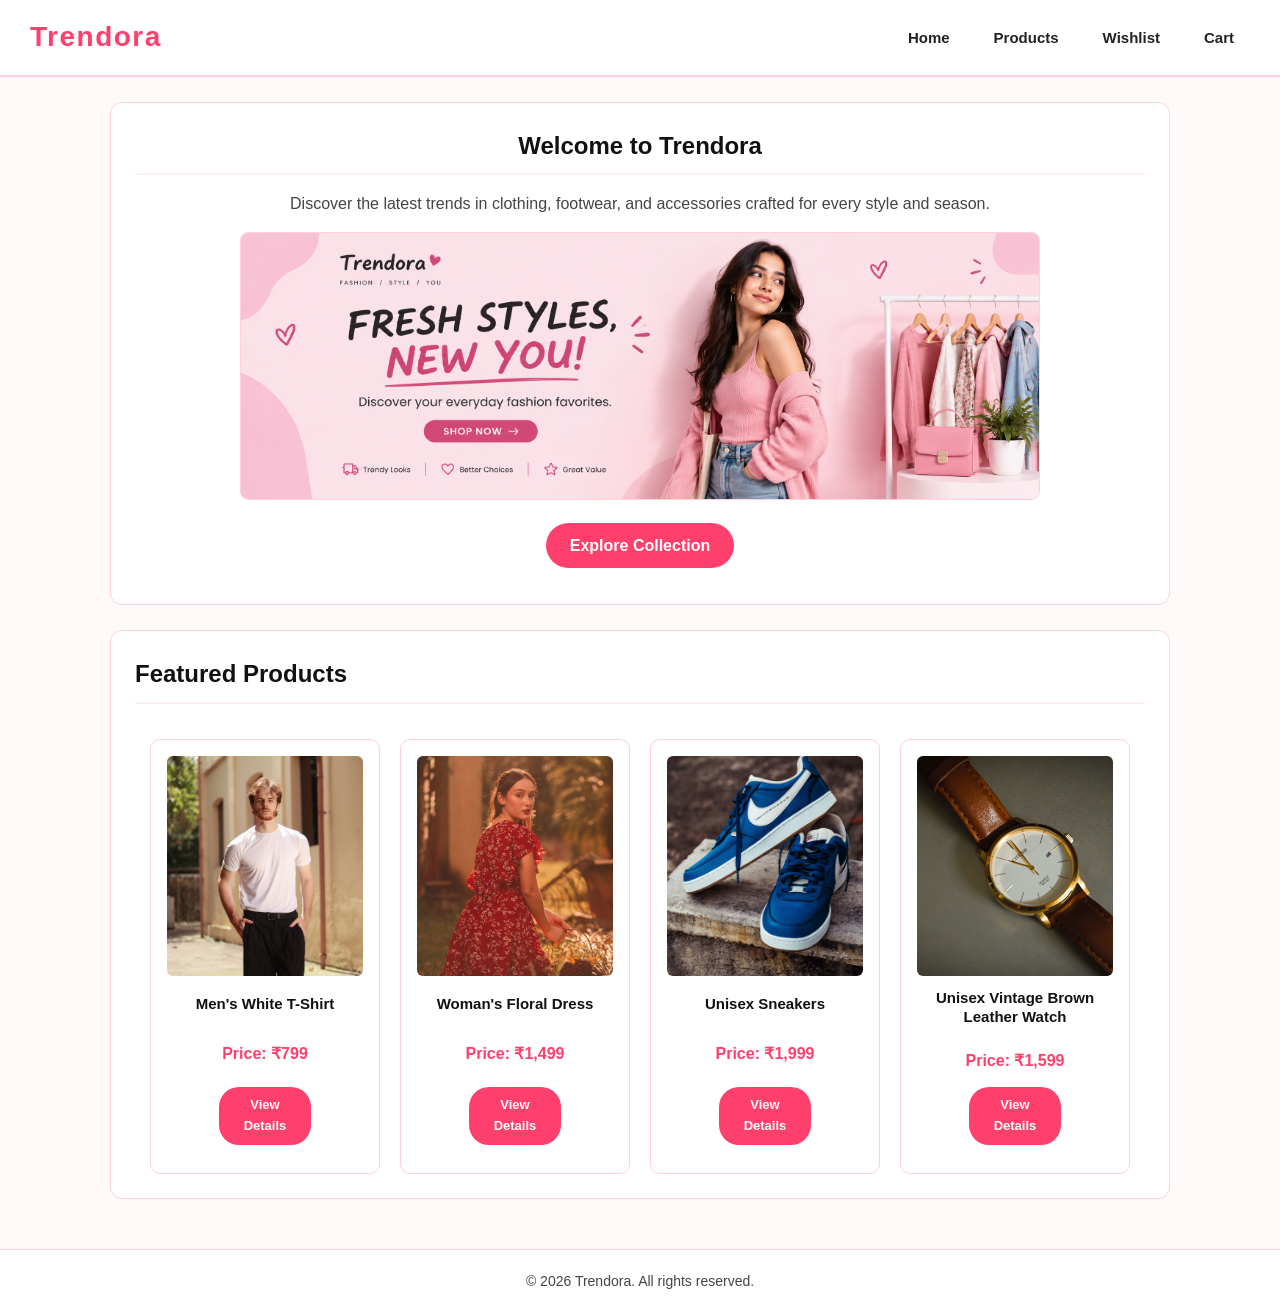
<file: index.html>
<!DOCTYPE html>
<html lang="en">

<head>
    <meta charset="UTF-8">
    <meta name="viewport" content="width=device-width, initial-scale=1.0">
    <title>Trendora - Online Fashion Shopping</title>
    <link rel="stylesheet" href="css/style.css">
</head>

<body>

    <header>
        <h1>Trendora</h1>
        <nav>
            <ul>
                <li><a href="index.html">Home</a></li>
                <li><a href="products.html">Products</a></li>
                <li><a href="wishlist.html">Wishlist</a></li>
                <li><a href="cart.html">Cart</a></li>
            </ul>
        </nav>
    </header>

    <main>

        <!-- Welcome Message & Promotional Banner Section -->
        <section>
            <h2>Welcome to Trendora</h2>
            <p>Discover the latest trends in clothing, footwear, and accessories crafted for every style and season.</p>
            <!-- Promotional fashion banner -->
            <img src="images/Trendora Fresh Styles Fashion Banner.png" alt="Trendora Fresh Styles Fashion Banner"
                width="800">
            <p><a href="products.html">Explore Collection</a></p>
        </section>

        <!-- Featured Products Section -->
        <section>
            <h2>Featured Products</h2>

            <!-- Featured Product 1 -->
            <article>
                <img src="images/Men's White T-shirt.jpg" alt="Men's White T-Shirt" width="200">
                <h3>Men's White T-Shirt</h3>
                <p>Price: ₹799</p>
                <p><a href="product-details.html?id=1">View Details</a></p>
            </article>

            <!-- Featured Product 2 -->
            <article>
                <img src="images/Woman's floral dress.jpg" alt="Woman's Floral Dress" width="200">
                <h3>Woman's Floral Dress</h3>
                <p>Price: ₹1,499</p>
                <p><a href="product-details.html?id=2">View Details</a></p>
            </article>

            <!-- Featured Product 3 -->
            <article>
                <img src="images/Unisex Sneakers.jpg" alt="Unisex Sneakers" width="200">
                <h3>Unisex Sneakers</h3>
                <p>Price: ₹1,999</p>
                <p><a href="product-details.html?id=5">View Details</a></p>
            </article>

            <!-- Featured Product 4 -->
            <article>
                <img src="images/Unisex Vintage Brown Leather Watch.jpg" alt="Unisex Vintage Brown Leather Watch"
                    width="200">
                <h3>Unisex Vintage Brown Leather Watch</h3>
                <p>Price: ₹1,599</p>
                <p><a href="product-details.html?id=6">View Details</a></p>
            </article>

        </section>

    </main>

    <footer>
        <p>&copy; 2026 Trendora. All rights reserved.</p>
    </footer>

    <!-- JavaScript -->
    <script src="js/script.js"></script>

</body>

</html>
</file>
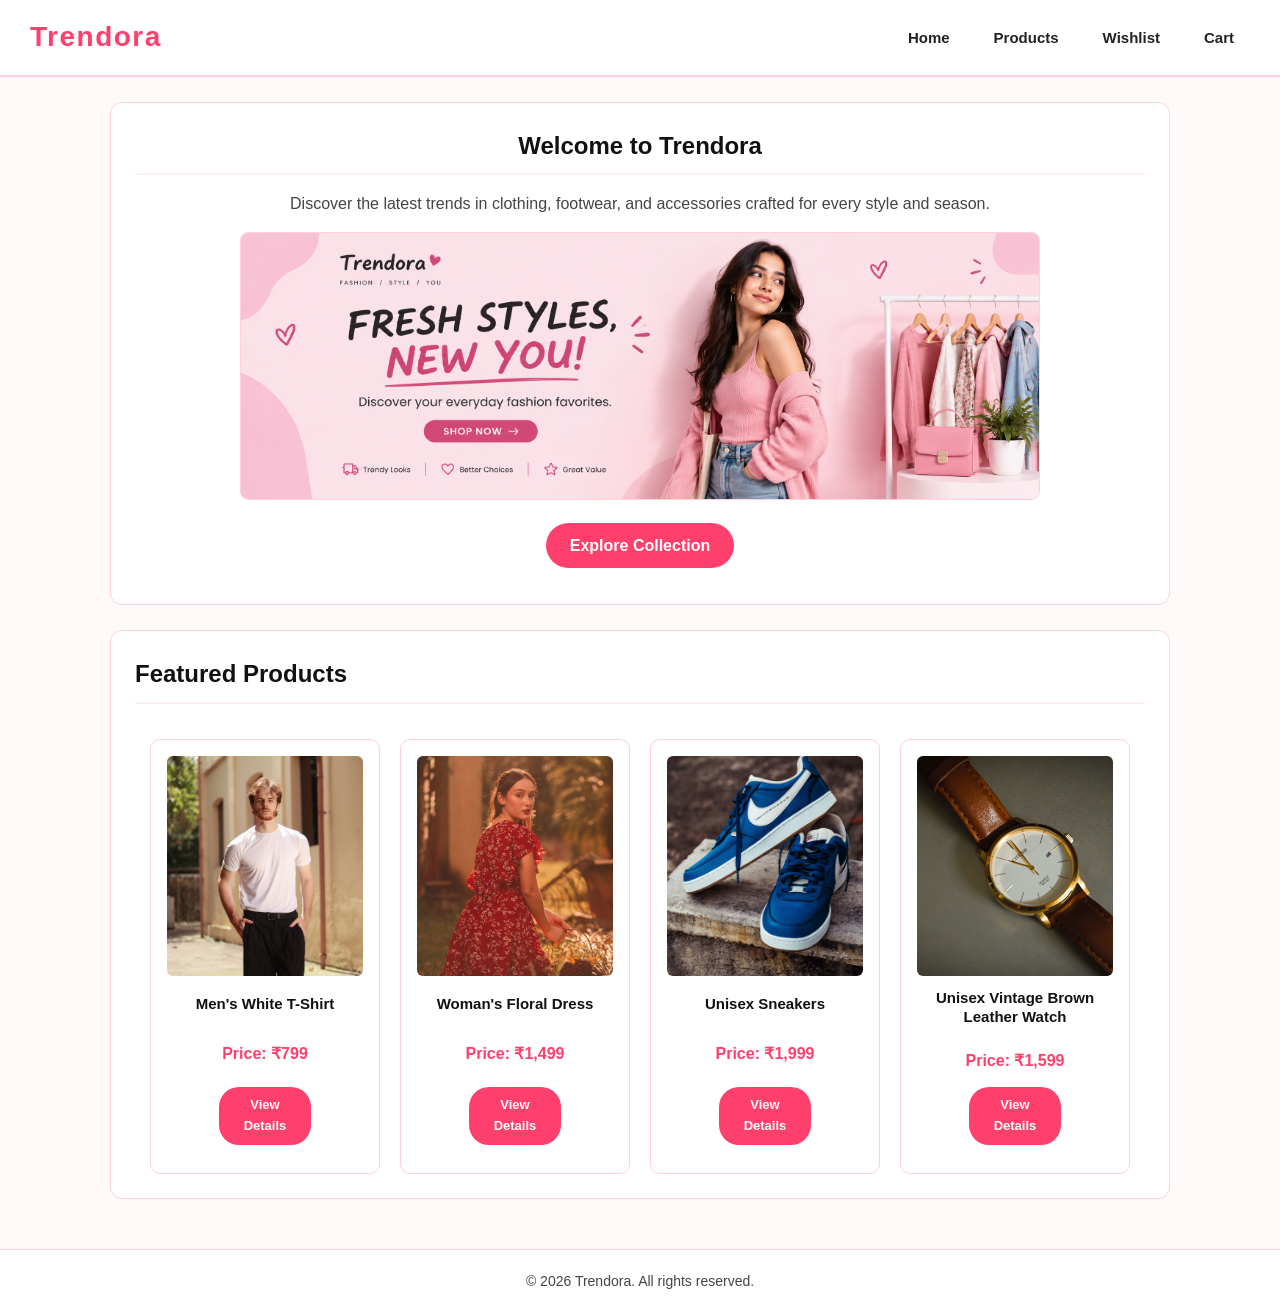
<file: Trendora/index.html>
<!DOCTYPE html>
<html lang="en">

<head>
    <meta charset="UTF-8">
    <meta name="viewport" content="width=device-width, initial-scale=1.0">
    <title>Trendora - Online Fashion Shopping</title>
    <link rel="stylesheet" href="css/style.css">
</head>

<body>

    <header>
        <h1>Trendora</h1>
        <nav>
            <ul>
                <li><a href="index.html">Home</a></li>
                <li><a href="products.html">Products</a></li>
                <li><a href="wishlist.html">Wishlist</a></li>
                <li><a href="cart.html">Cart</a></li>
            </ul>
        </nav>
    </header>

    <main>

        <!-- Welcome Message & Promotional Banner Section -->
        <section>
            <h2>Welcome to Trendora</h2>
            <p>Discover the latest trends in clothing, footwear, and accessories crafted for every style and season.</p>
            <!-- Promotional fashion banner -->
            <img src="images/Trendora Fresh Styles Fashion Banner.png" alt="Trendora Fresh Styles Fashion Banner"
                width="800">
            <p><a href="products.html">Explore Collection</a></p>
        </section>

        <!-- Featured Products Section -->
        <section>
            <h2>Featured Products</h2>

            <!-- Featured Product 1 -->
            <article>
                <img src="images/Men's White T-shirt.jpg" alt="Men's White T-Shirt" width="200">
                <h3>Men's White T-Shirt</h3>
                <p>Price: ₹799</p>
                <p><a href="product-details.html?id=1">View Details</a></p>
            </article>

            <!-- Featured Product 2 -->
            <article>
                <img src="images/Woman's floral dress.jpg" alt="Woman's Floral Dress" width="200">
                <h3>Woman's Floral Dress</h3>
                <p>Price: ₹1,499</p>
                <p><a href="product-details.html?id=2">View Details</a></p>
            </article>

            <!-- Featured Product 3 -->
            <article>
                <img src="images/Unisex Sneakers.jpg" alt="Unisex Sneakers" width="200">
                <h3>Unisex Sneakers</h3>
                <p>Price: ₹1,999</p>
                <p><a href="product-details.html?id=5">View Details</a></p>
            </article>

            <!-- Featured Product 4 -->
            <article>
                <img src="images/Unisex Vintage Brown Leather Watch.jpg" alt="Unisex Vintage Brown Leather Watch"
                    width="200">
                <h3>Unisex Vintage Brown Leather Watch</h3>
                <p>Price: ₹1,599</p>
                <p><a href="product-details.html?id=6">View Details</a></p>
            </article>

        </section>

    </main>

    <footer>
        <p>&copy; 2026 Trendora. All rights reserved.</p>
    </footer>

</body>

</html>
</file>
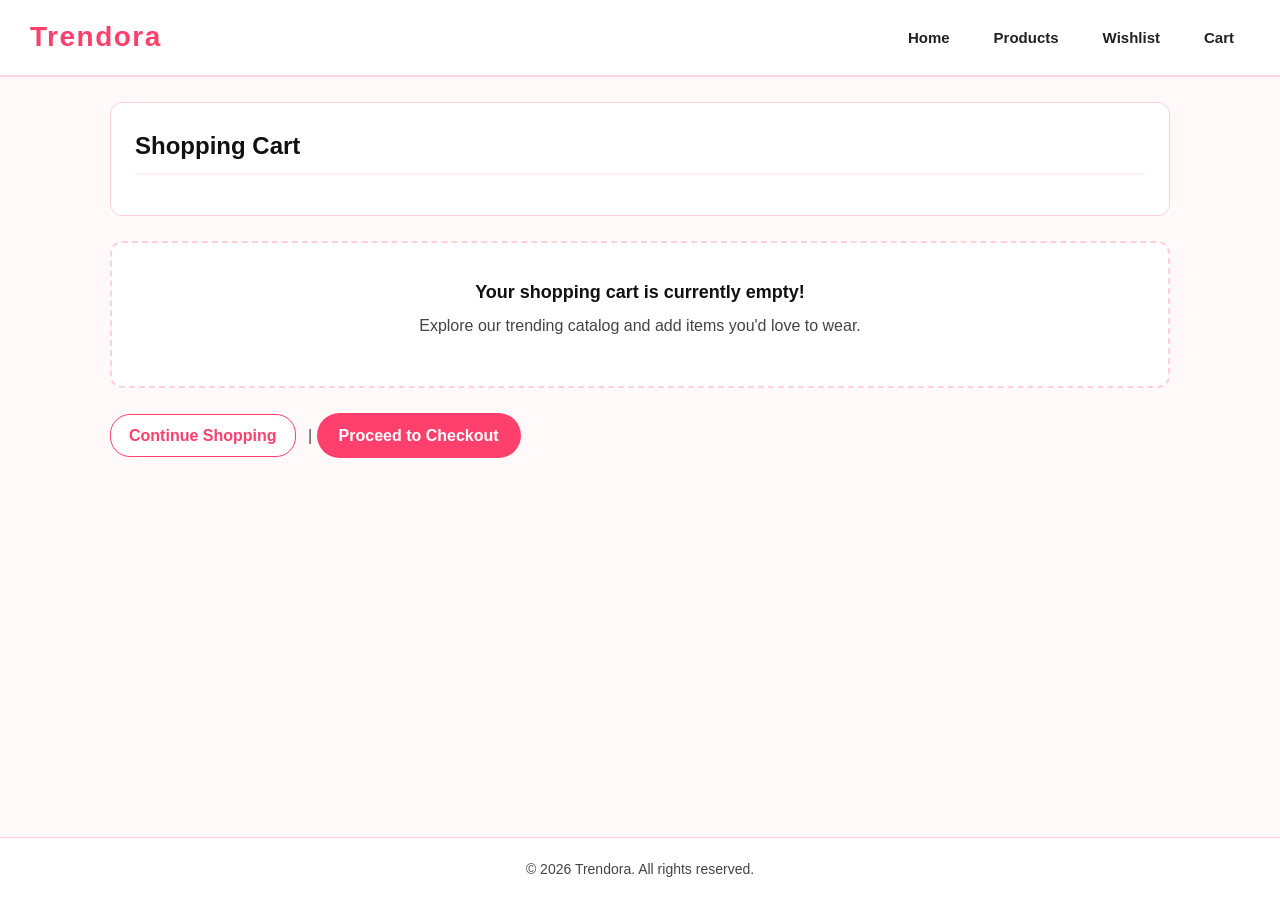
<file: cart.html>
<!DOCTYPE html>
<html lang="en">

<head>
    <meta charset="UTF-8">
    <meta name="viewport" content="width=device-width, initial-scale=1.0">
    <title>Trendora - Shopping Cart</title>
    <link rel="stylesheet" href="css/style.css">
</head>

<body>

    <header>
        <h1>Trendora</h1>
        <nav>
            <ul>
                <li><a href="index.html">Home</a></li>
                <li><a href="products.html">Products</a></li>
                <li><a href="wishlist.html">Wishlist</a></li>
                <li><a href="cart.html">Cart</a></li>
            </ul>
        </nav>
    </header>

    <main>

        <!-- Page Heading -->
        <section>
            <h2>Shopping Cart</h2>
        </section>

        <!-- Empty Cart Message Placeholder -->
        <section id="empty-cart-message">
            <p>Your shopping cart is currently empty!</p>
            <p>Explore our trending catalog and add items you'd love to wear.</p>
        </section>

        <!-- Cart Items Section -->
        <section id="cart-items-container">
            <h3>Cart Items</h3>
            <p><em>No items in your cart right now.</em></p>
        </section>

        <!-- Cart Subtotal Area -->
        <section id="cart-summary">
            <h3>Order Summary</h3>
            <p>Subtotal: <strong id="cart-subtotal-price">₹0</strong></p>
            <p>Estimated Delivery: <strong>Free</strong></p>
        </section>

        <!-- Navigation Action Links -->
        <p>
            <a href="products.html">Continue Shopping</a> |
            <a href="checkout.html">Proceed to Checkout</a>
        </p>

    </main>

    <footer>
        <p>&copy; 2026 Trendora. All rights reserved.</p>
    </footer>

    <!-- JavaScript -->
    <script src="js/script.js"></script>

</body>

</html>
</file>
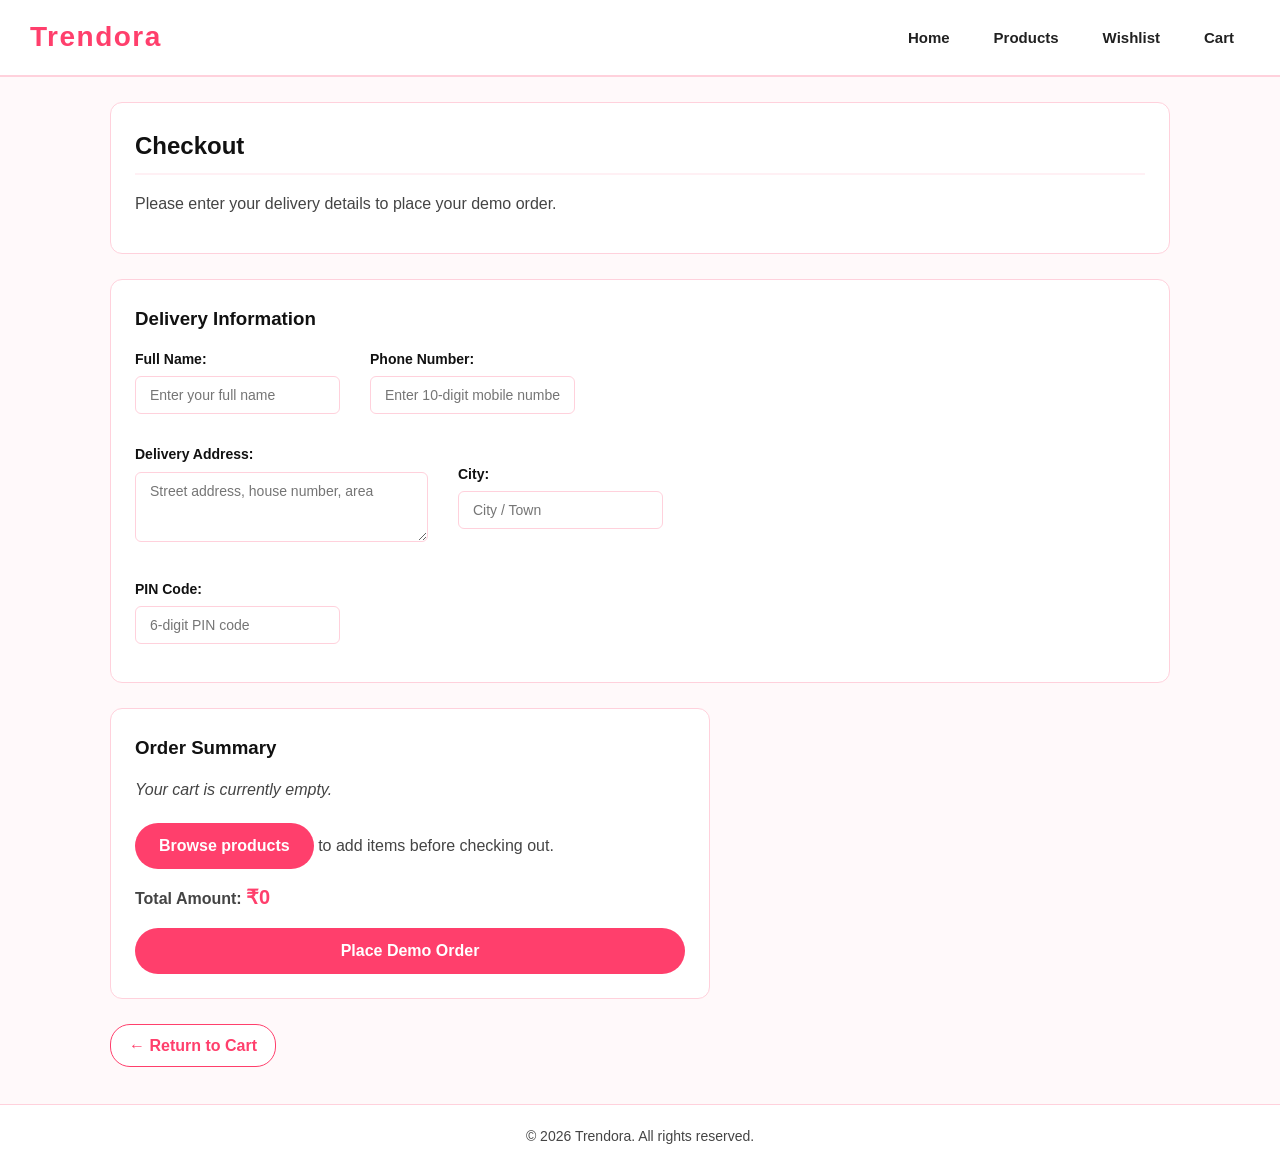
<file: checkout.html>
<!DOCTYPE html>
<html lang="en">

<head>
    <meta charset="UTF-8">
    <meta name="viewport" content="width=device-width, initial-scale=1.0">
    <title>Trendora - Checkout</title>
    <link rel="stylesheet" href="css/style.css">
</head>

<body>

    <header>
        <h1>Trendora</h1>
        <nav>
            <ul>
                <li><a href="index.html">Home</a></li>
                <li><a href="products.html">Products</a></li>
                <li><a href="wishlist.html">Wishlist</a></li>
                <li><a href="cart.html">Cart</a></li>
            </ul>
        </nav>
    </header>

    <main>

        <!-- Page Heading -->
        <section>
            <h2>Checkout</h2>
            <p>Please enter your delivery details to place your demo order.</p>
        </section>

        <!-- Delivery Information Form -->
        <section>
            <h3>Delivery Information</h3>
            <form id="checkout-form" action="#" method="post">
                <div>
                    <label for="customer-name">Full Name:</label>
                    <input type="text" id="customer-name" name="name" placeholder="Enter your full name" required>
                </div>

                <br>

                <div>
                    <label for="customer-phone">Phone Number:</label>
                    <input type="tel" id="customer-phone" name="phone" placeholder="Enter 10-digit mobile number"
                        required>
                </div>

                <br>

                <div>
                    <label for="customer-address">Delivery Address:</label>
                    <textarea id="customer-address" name="address" rows="3" cols="30"
                        placeholder="Street address, house number, area" required></textarea>
                </div>

                <br>

                <div>
                    <label for="customer-city">City:</label>
                    <input type="text" id="customer-city" name="city" placeholder="City / Town" required>
                </div>

                <br>

                <div>
                    <label for="customer-pincode">PIN Code:</label>
                    <input type="text" id="customer-pincode" name="pincode" placeholder="6-digit PIN code" required>
                </div>
            </form>
        </section>

        <!-- Order Summary Section -->
        <section id="order-summary-section">
            <h3>Order Summary</h3>
            <div id="checkout-items-preview">
                <p><em>Your selected cart items will be reviewed here.</em></p>
            </div>

            <!-- Total Amount Placeholder -->
            <p><strong>Total Amount:</strong> <span id="checkout-total-amount">₹0</span></p>

            <!-- Place Demo Order Button Placeholder -->
            <button type="button" id="place-demo-order-btn">Place Demo Order</button>
        </section>

        <!-- Demo Order Confirmation Placeholder -->
        <section id="demo-confirmation-container" hidden>
            <h3>Demo Order Confirmed!</h3>
            <p>Thank you for shopping with Trendora. Your demo order has been placed successfully.</p>
            <p><a href="products.html">Continue Shopping</a></p>
        </section>

        <!-- Navigation Action -->
        <p><a href="cart.html">&larr; Return to Cart</a></p>

    </main>

    <footer>
        <p>&copy; 2026 Trendora. All rights reserved.</p>
    </footer>

    <!-- JavaScript -->
    <script src="js/script.js"></script>

</body>

</html>
</file>
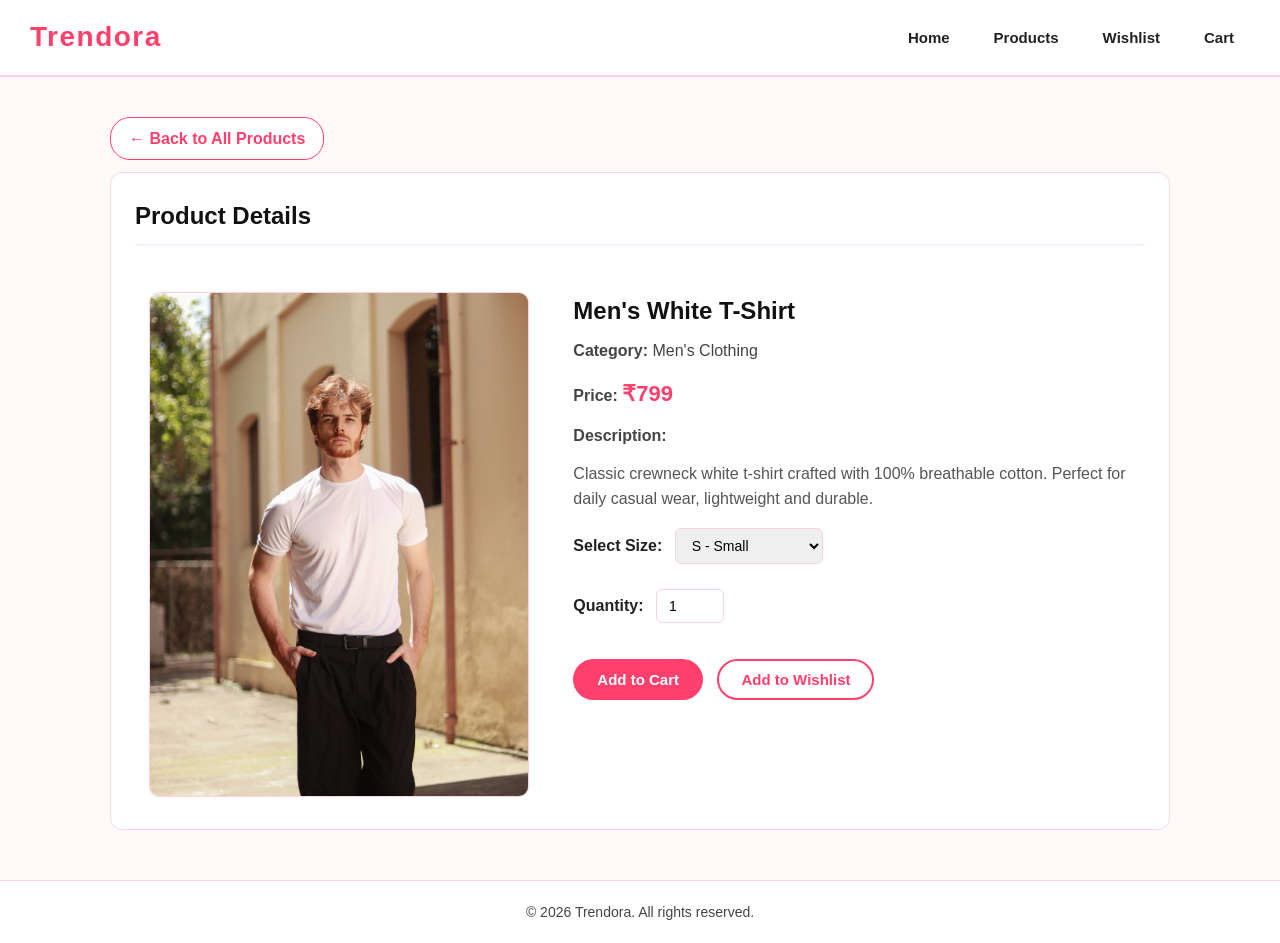
<file: product-details.html>
<!DOCTYPE html>
<html lang="en">

<head>
    <meta charset="UTF-8">
    <meta name="viewport" content="width=device-width, initial-scale=1.0">
    <title>Trendora - Product Details</title>
    <link rel="stylesheet" href="css/style.css">
</head>

<body>

    <header>
        <h1>Trendora</h1>
        <nav>
            <ul>
                <li><a href="index.html">Home</a></li>
                <li><a href="products.html">Products</a></li>
                <li><a href="wishlist.html">Wishlist</a></li>
                <li><a href="cart.html">Cart</a></li>
            </ul>
        </nav>
    </header>

    <main>

        <!-- Navigation back to catalog -->
        <p><a href="products.html">&larr; Back to All Products</a></p>

        <!-- PRODUCT DETAILS CONTAINER -->
        <section id="product-details-container">
            <h2>Product Details</h2>

            <!-- Product Image Placeholder -->
            <div>
                <!-- Dynamic product image placeholder (defaults to Product 1) -->
                <img id="detail-product-image" src="images/Men's White T-shirt.jpg" alt="Selected Product Image"
                    width="300">
            </div>

            <!-- Product Information -->
            <div>
                <!-- Product Name -->
                <h3 id="detail-product-name">Product Name Placeholder</h3>

                <!-- Product Category -->
                <p><strong>Category:</strong> <span id="detail-product-category">Clothing / Footwear /
                        Accessories</span></p>

                <!-- Product Price -->
                <p><strong>Price:</strong> <span id="detail-product-price">₹0</span></p>

                <!-- Product Description -->
                <p><strong>Description:</strong></p>
                <p id="detail-product-description">A comfortable and stylish fashion product made with premium
                    materials, designed for everyday wear and long-lasting durability.</p>

                <!-- Size Options Placeholder -->
                <div>
                    <label for="detail-product-size"><strong>Select Size:</strong></label>
                    <select id="detail-product-size" name="size">
                        <option value="S">S - Small</option>
                        <option value="M">M - Medium</option>
                        <option value="L">L - Large</option>
                        <option value="XL">XL - Extra Large</option>
                    </select>
                </div>

                <br>

                <!-- Quantity Placeholder -->
                <div>
                    <label for="detail-product-quantity"><strong>Quantity:</strong></label>
                    <input type="number" id="detail-product-quantity" name="quantity" min="1" max="10" value="1">
                </div>

                <br>

                <!-- Action Button Placeholders -->
                <div>
                    <button type="button" id="add-to-cart-btn">Add to Cart</button>
                    <button type="button" id="add-to-wishlist-btn">Add to Wishlist</button>
                </div>
            </div>

        </section>

    </main>

    <footer>
        <p>&copy; 2026 Trendora. All rights reserved.</p>
    </footer>

    <!-- JavaScript -->
    <script src="js/script.js"></script>

</body>

</html>
</file>
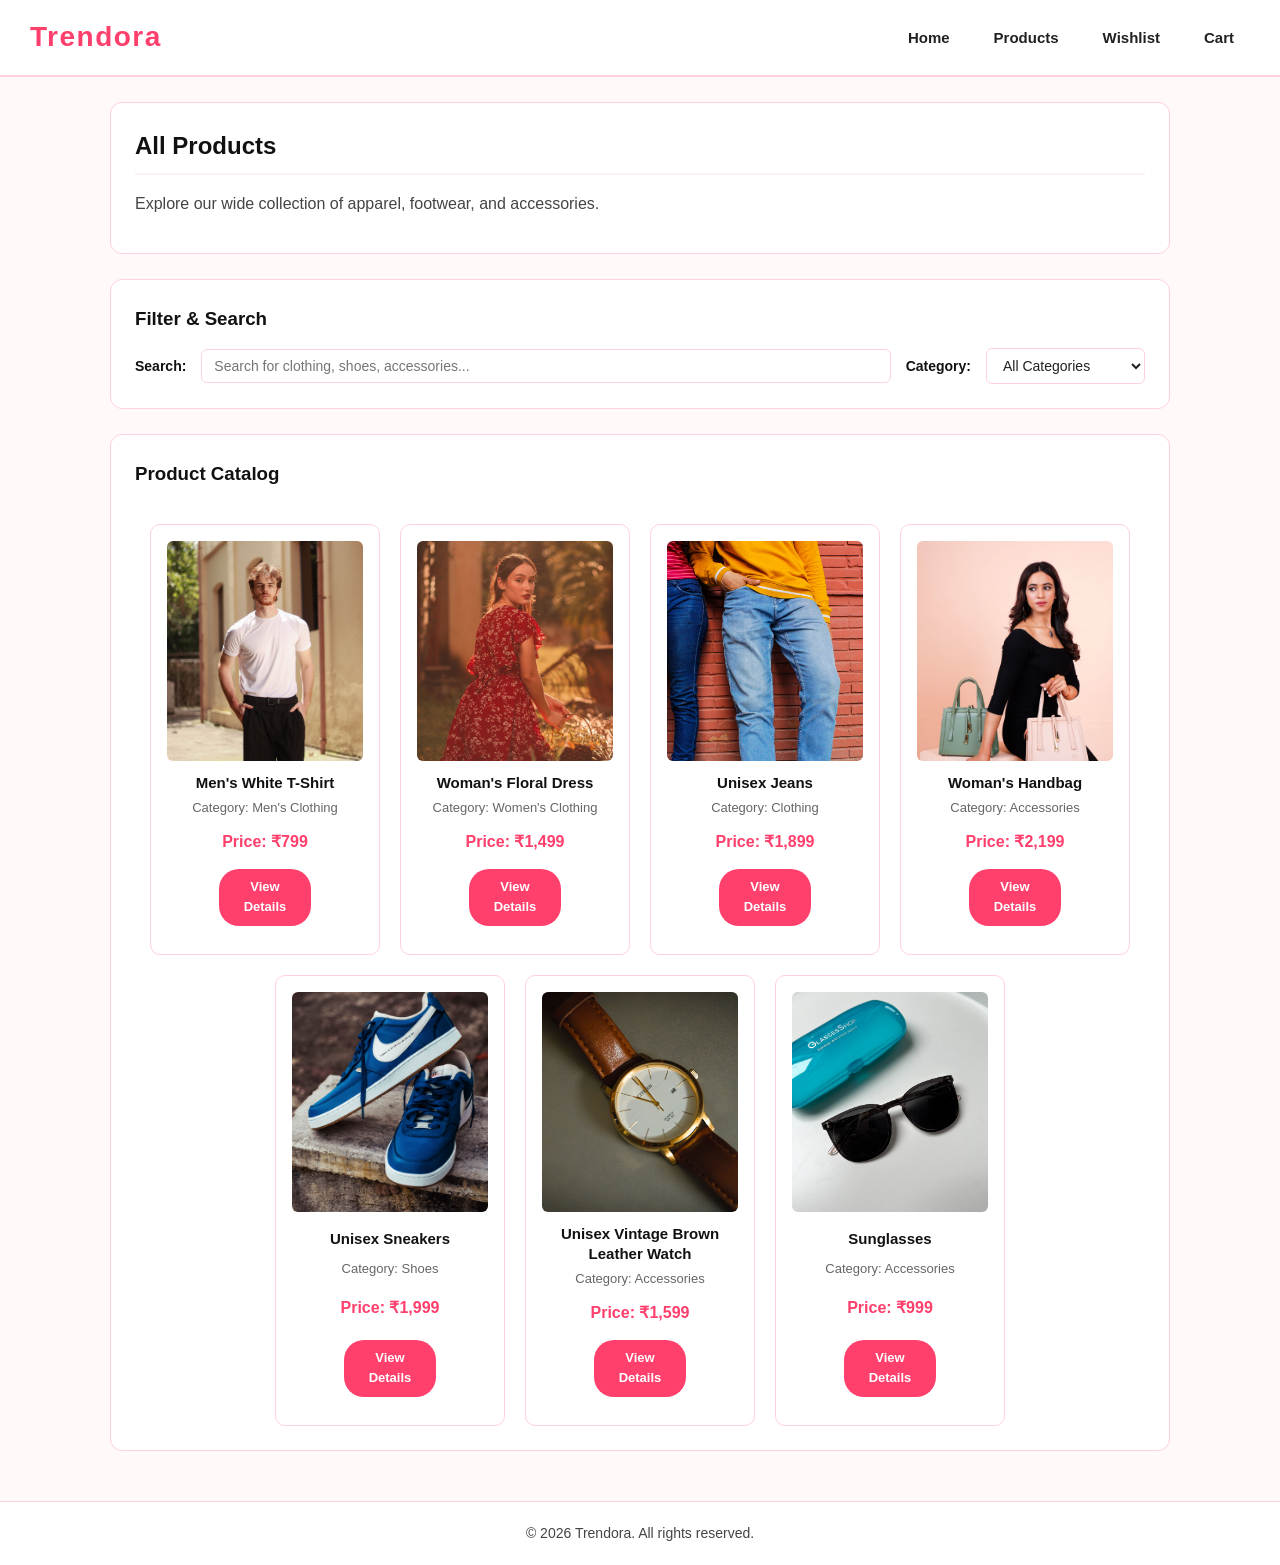
<file: products.html>
<!DOCTYPE html>
<html lang="en">

<head>
    <meta charset="UTF-8">
    <meta name="viewport" content="width=device-width, initial-scale=1.0">
    <title>Trendora - Products</title>
    <link rel="stylesheet" href="css/style.css">
</head>

<body>

    <header>
        <h1>Trendora</h1>
        <nav>
            <ul>
                <li><a href="index.html">Home</a></li>
                <li><a href="products.html">Products</a></li>
                <li><a href="wishlist.html">Wishlist</a></li>
                <li><a href="cart.html">Cart</a></li>
            </ul>
        </nav>
    </header>

    <main>

        <!-- Page Heading -->
        <section>
            <h2>All Products</h2>
            <p>Explore our wide collection of apparel, footwear, and accessories.</p>
        </section>

        <!-- Filter & Search Section Placeholder -->
        <section>
            <h3>Filter & Search</h3>
            <form action="#" method="get">
                <!-- Search Input Placeholder -->
                <label for="product-search">Search:</label>
                <input type="search" id="product-search" name="search"
                    placeholder="Search for clothing, shoes, accessories...">

                <!-- Category Selection Placeholder -->
                <label for="category-select">Category:</label>
                <select id="category-select" name="category">
                    <option value="all">All Categories</option>
                    <option value="men">Men's Clothing</option>
                    <option value="women">Women's Clothing</option>
                    <option value="shoes">Shoes</option>
                    <option value="accessories">Accessories</option>
                </select>
            </form>
        </section>

        <!-- Product Listing Section -->
        <section>
            <h3>Product Catalog</h3>

            <!-- Product 1 -->
            <article id="product-1" data-category="men">
                <img src="images/Men's White T-shirt.jpg" alt="Men's White T-Shirt" width="200">
                <h4>Men's White T-Shirt</h4>
                <p>Category: Men's Clothing</p>
                <p>Price: ₹799</p>
                <p><a href="product-details.html?id=1">View Details</a></p>
            </article>

            <!-- Product 2 -->
            <article id="product-2" data-category="women">
                <img src="images/Woman's floral dress.jpg" alt="Woman's Floral Dress" width="200">
                <h4>Woman's Floral Dress</h4>
                <p>Category: Women's Clothing</p>
                <p>Price: ₹1,499</p>
                <p><a href="product-details.html?id=2">View Details</a></p>
            </article>

            <!-- Product 3 -->
            <article id="product-3" data-category="men">
                <img src="images/Unisex jeans.jpg" alt="Unisex Jeans" width="200">
                <h4>Unisex Jeans</h4>
                <p>Category: Clothing</p>
                <p>Price: ₹1,899</p>
                <p><a href="product-details.html?id=3">View Details</a></p>
            </article>

            <!-- Product 4 -->
            <article id="product-4" data-category="accessories">
                <img src="images/Woman's handbag.jpg" alt="Woman's Handbag" width="200">
                <h4>Woman's Handbag</h4>
                <p>Category: Accessories</p>
                <p>Price: ₹2,199</p>
                <p><a href="product-details.html?id=4">View Details</a></p>
            </article>

            <!-- Product 5 -->
            <article id="product-5" data-category="shoes">
                <img src="images/Unisex Sneakers.jpg" alt="Unisex Sneakers" width="200">
                <h4>Unisex Sneakers</h4>
                <p>Category: Shoes</p>
                <p>Price: ₹1,999</p>
                <p><a href="product-details.html?id=5">View Details</a></p>
            </article>

            <!-- Product 6 -->
            <article id="product-6" data-category="accessories">
                <img src="images/Unisex Vintage Brown Leather Watch.jpg" alt="Unisex Vintage Brown Leather Watch"
                    width="200">
                <h4>Unisex Vintage Brown Leather Watch</h4>
                <p>Category: Accessories</p>
                <p>Price: ₹1,599</p>
                <p><a href="product-details.html?id=6">View Details</a></p>
            </article>

            <!-- Product 7 -->
            <article id="product-7" data-category="accessories">
                <img src="images/Sunglasses.jpg" alt="Sunglasses" width="200">
                <h4>Sunglasses</h4>
                <p>Category: Accessories</p>
                <p>Price: ₹999</p>
                <p><a href="product-details.html?id=7">View Details</a></p>
            </article>

        </section>

    </main>

    <footer>
        <p>&copy; 2026 Trendora. All rights reserved.</p>
    </footer>

    <!-- JavaScript -->
    <script src="js/script.js"></script>

</body>

</html>
</file>
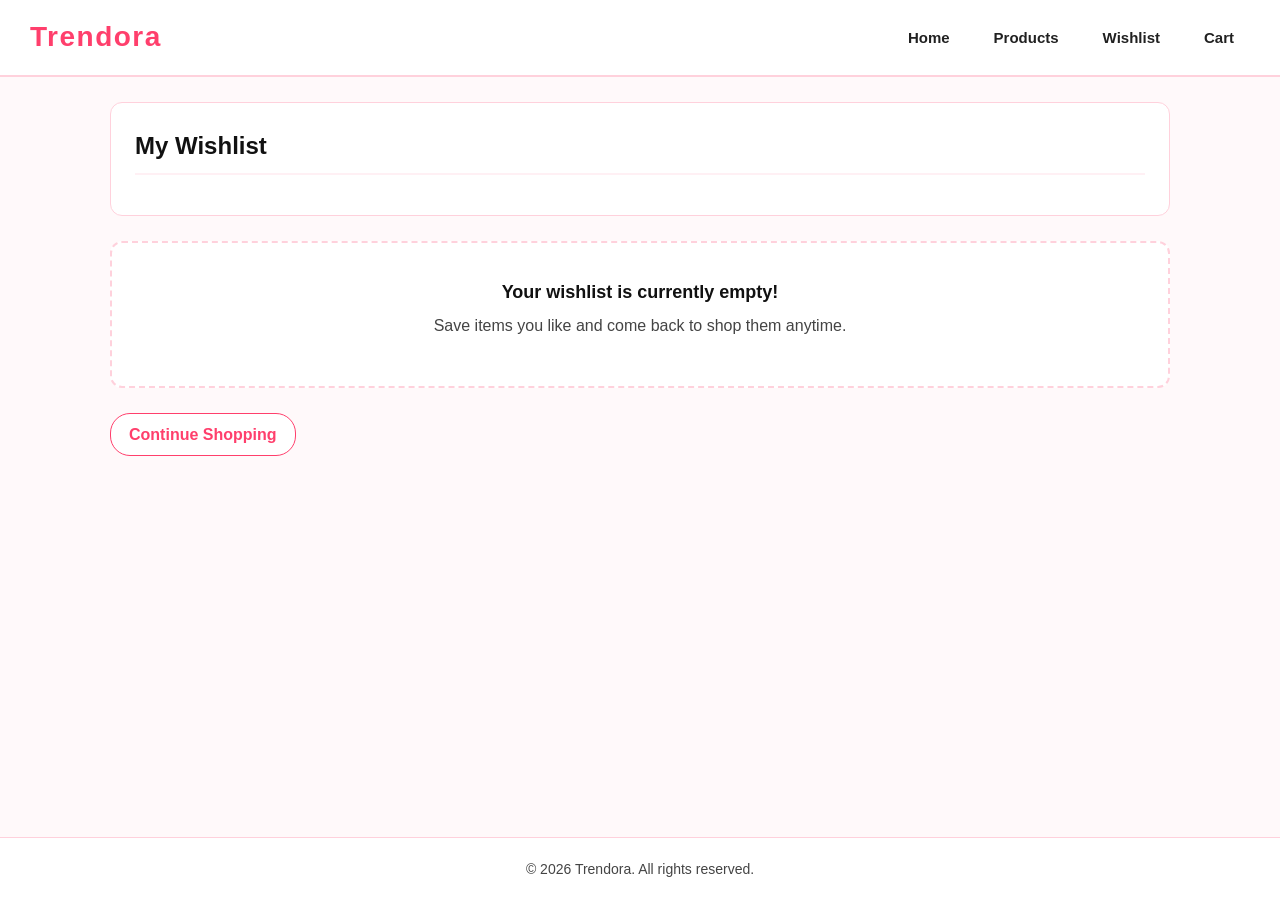
<file: wishlist.html>
<!DOCTYPE html>
<html lang="en">

<head>
    <meta charset="UTF-8">
    <meta name="viewport" content="width=device-width, initial-scale=1.0">
    <title>Trendora - Wishlist</title>
    <link rel="stylesheet" href="css/style.css">
</head>

<body>

    <header>
        <h1>Trendora</h1>
        <nav>
            <ul>
                <li><a href="index.html">Home</a></li>
                <li><a href="products.html">Products</a></li>
                <li><a href="wishlist.html">Wishlist</a></li>
                <li><a href="cart.html">Cart</a></li>
            </ul>
        </nav>
    </header>

    <main>

        <!-- Page Heading -->
        <section>
            <h2>My Wishlist</h2>
        </section>

        <!-- Empty Wishlist Message Placeholder -->
        <section id="empty-wishlist-message">
            <p>Your wishlist is currently empty!</p>
            <p>Save items you like and come back to shop them anytime.</p>
        </section>

        <!-- Saved Products Section -->
        <section id="wishlist-items-container">
            <h3>Saved Items</h3>
            <p><em>No items saved yet. Browse our collection to add your favorite products!</em></p>
        </section>

        <!-- Continue Shopping Link -->
        <p><a href="products.html">Continue Shopping</a></p>

    </main>

    <footer>
        <p>&copy; 2026 Trendora. All rights reserved.</p>
    </footer>

    <!-- JavaScript -->
    <script src="js/script.js"></script>

</body>

</html>
</file>
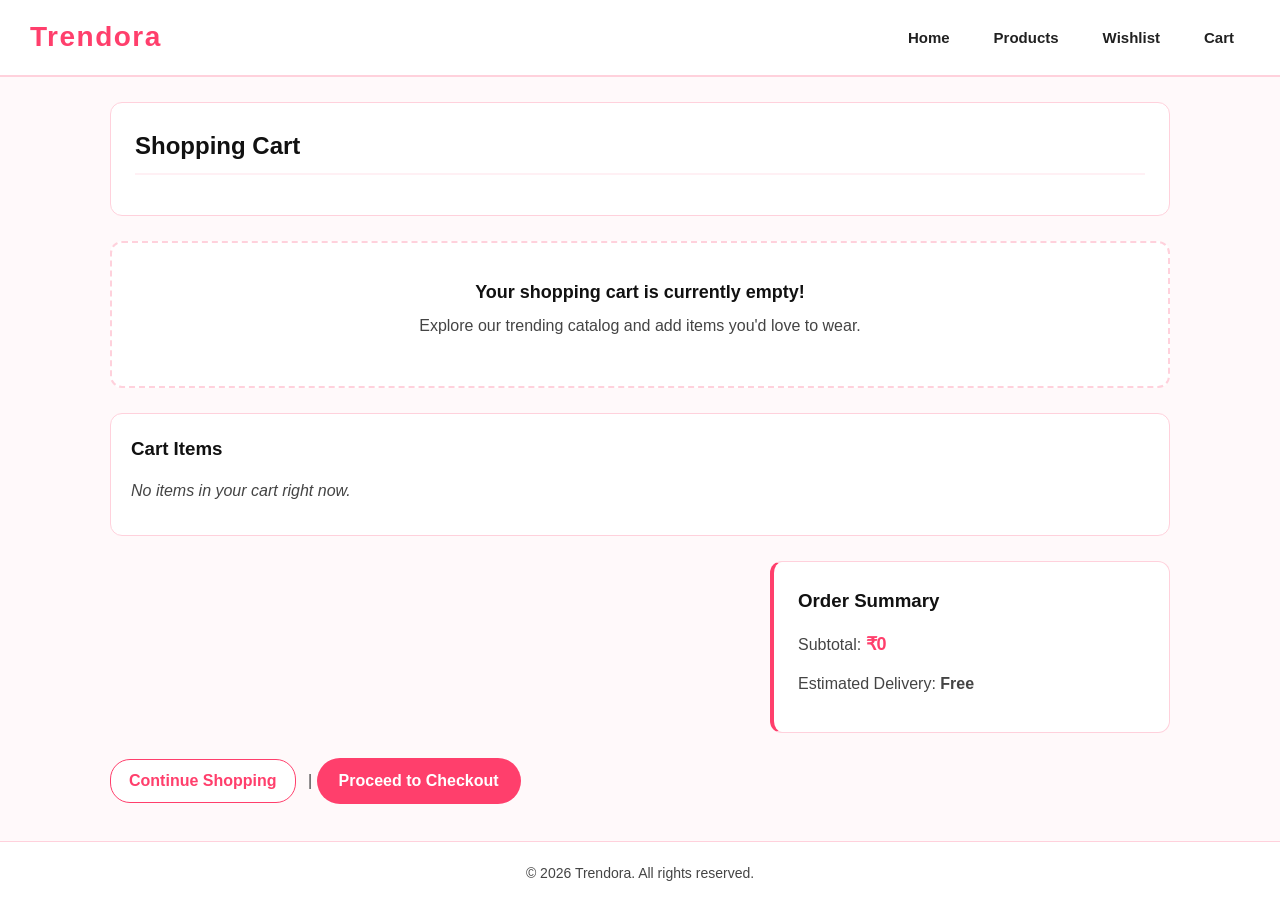
<file: Trendora/cart.html>
<!DOCTYPE html>
<html lang="en">

<head>
    <meta charset="UTF-8">
    <meta name="viewport" content="width=device-width, initial-scale=1.0">
    <title>Trendora - Shopping Cart</title>
    <link rel="stylesheet" href="css/style.css">
</head>

<body>

    <header>
        <h1>Trendora</h1>
        <nav>
            <ul>
                <li><a href="index.html">Home</a></li>
                <li><a href="products.html">Products</a></li>
                <li><a href="wishlist.html">Wishlist</a></li>
                <li><a href="cart.html">Cart</a></li>
            </ul>
        </nav>
    </header>

    <main>

        <!-- Page Heading -->
        <section>
            <h2>Shopping Cart</h2>
        </section>

        <!-- Empty Cart Message Placeholder -->
        <section id="empty-cart-message">
            <p>Your shopping cart is currently empty!</p>
            <p>Explore our trending catalog and add items you'd love to wear.</p>
        </section>

        <!-- Cart Items Section -->
        <section id="cart-items-container">
            <h3>Cart Items</h3>
            <p><em>No items in your cart right now.</em></p>
        </section>

        <!-- Cart Subtotal Area -->
        <section id="cart-summary">
            <h3>Order Summary</h3>
            <p>Subtotal: <strong id="cart-subtotal-price">₹0</strong></p>
            <p>Estimated Delivery: <strong>Free</strong></p>
        </section>

        <!-- Navigation Action Links -->
        <p>
            <a href="products.html">Continue Shopping</a> |
            <a href="checkout.html">Proceed to Checkout</a>
        </p>

    </main>

    <footer>
        <p>&copy; 2026 Trendora. All rights reserved.</p>
    </footer>

</body>

</html>
</file>
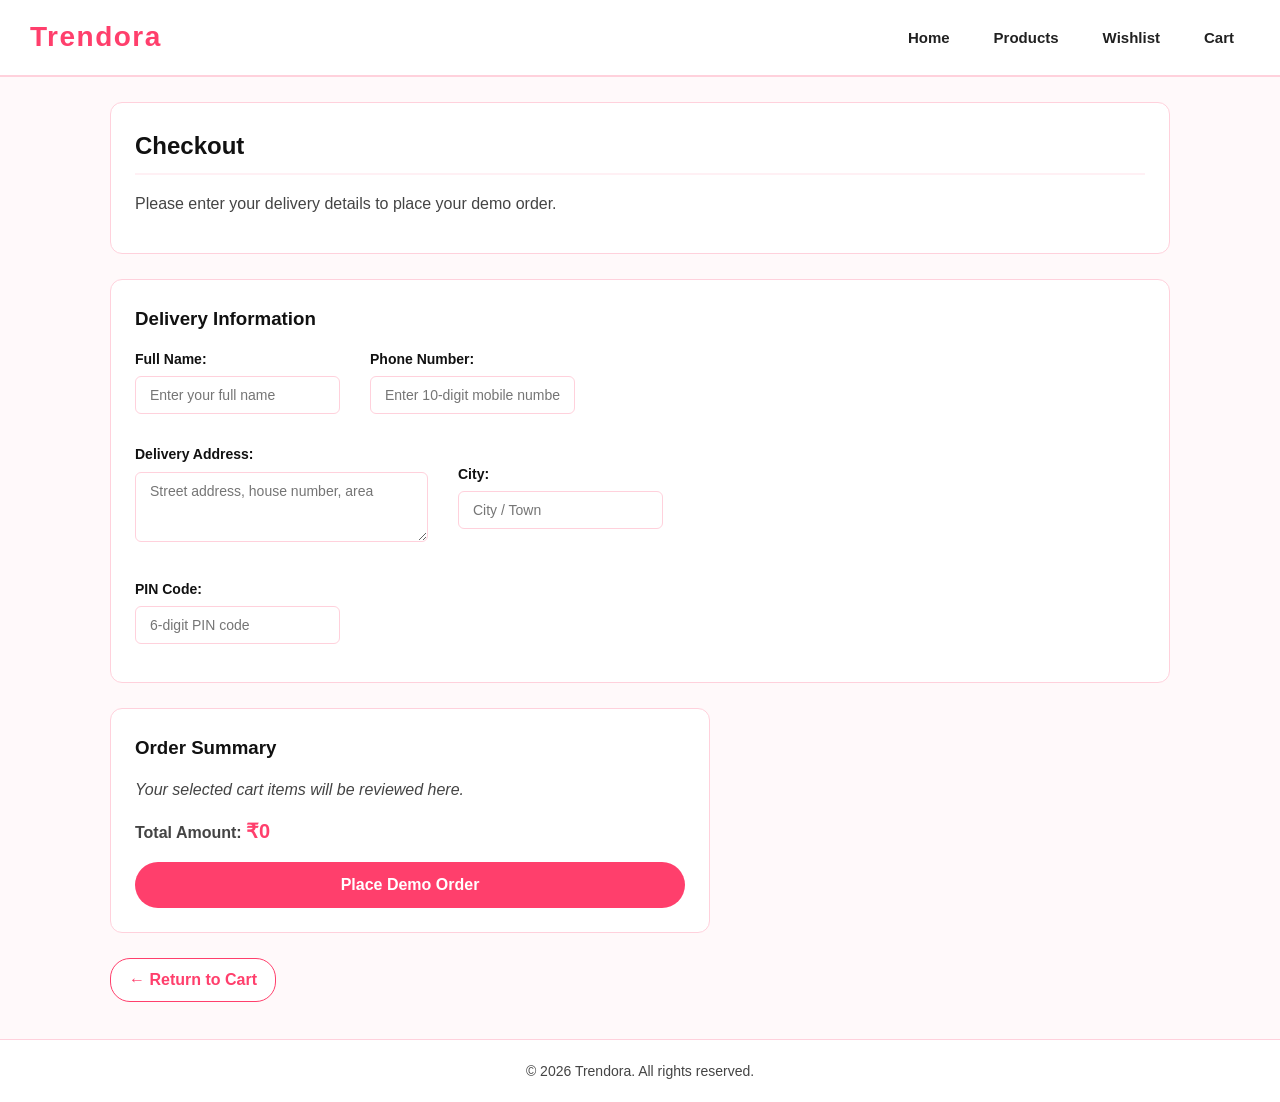
<file: Trendora/checkout.html>
<!DOCTYPE html>
<html lang="en">

<head>
    <meta charset="UTF-8">
    <meta name="viewport" content="width=device-width, initial-scale=1.0">
    <title>Trendora - Checkout</title>
    <link rel="stylesheet" href="css/style.css">
</head>

<body>

    <header>
        <h1>Trendora</h1>
        <nav>
            <ul>
                <li><a href="index.html">Home</a></li>
                <li><a href="products.html">Products</a></li>
                <li><a href="wishlist.html">Wishlist</a></li>
                <li><a href="cart.html">Cart</a></li>
            </ul>
        </nav>
    </header>

    <main>

        <!-- Page Heading -->
        <section>
            <h2>Checkout</h2>
            <p>Please enter your delivery details to place your demo order.</p>
        </section>

        <!-- Delivery Information Form -->
        <section>
            <h3>Delivery Information</h3>
            <form id="checkout-form" action="#" method="post">
                <div>
                    <label for="customer-name">Full Name:</label>
                    <input type="text" id="customer-name" name="name" placeholder="Enter your full name" required>
                </div>

                <br>

                <div>
                    <label for="customer-phone">Phone Number:</label>
                    <input type="tel" id="customer-phone" name="phone" placeholder="Enter 10-digit mobile number"
                        required>
                </div>

                <br>

                <div>
                    <label for="customer-address">Delivery Address:</label>
                    <textarea id="customer-address" name="address" rows="3" cols="30"
                        placeholder="Street address, house number, area" required></textarea>
                </div>

                <br>

                <div>
                    <label for="customer-city">City:</label>
                    <input type="text" id="customer-city" name="city" placeholder="City / Town" required>
                </div>

                <br>

                <div>
                    <label for="customer-pincode">PIN Code:</label>
                    <input type="text" id="customer-pincode" name="pincode" placeholder="6-digit PIN code" required>
                </div>
            </form>
        </section>

        <!-- Order Summary Section -->
        <section id="order-summary-section">
            <h3>Order Summary</h3>
            <div id="checkout-items-preview">
                <p><em>Your selected cart items will be reviewed here.</em></p>
            </div>

            <!-- Total Amount Placeholder -->
            <p><strong>Total Amount:</strong> <span id="checkout-total-amount">₹0</span></p>

            <!-- Place Demo Order Button Placeholder -->
            <button type="button" id="place-demo-order-btn">Place Demo Order</button>
        </section>

        <!-- Demo Order Confirmation Placeholder -->
        <section id="demo-confirmation-container" hidden>
            <h3>Demo Order Confirmed!</h3>
            <p>Thank you for shopping with Trendora. Your demo order has been placed successfully.</p>
            <p><a href="products.html">Continue Shopping</a></p>
        </section>

        <!-- Navigation Action -->
        <p><a href="cart.html">&larr; Return to Cart</a></p>

    </main>

    <footer>
        <p>&copy; 2026 Trendora. All rights reserved.</p>
    </footer>

</body>

</html>
</file>
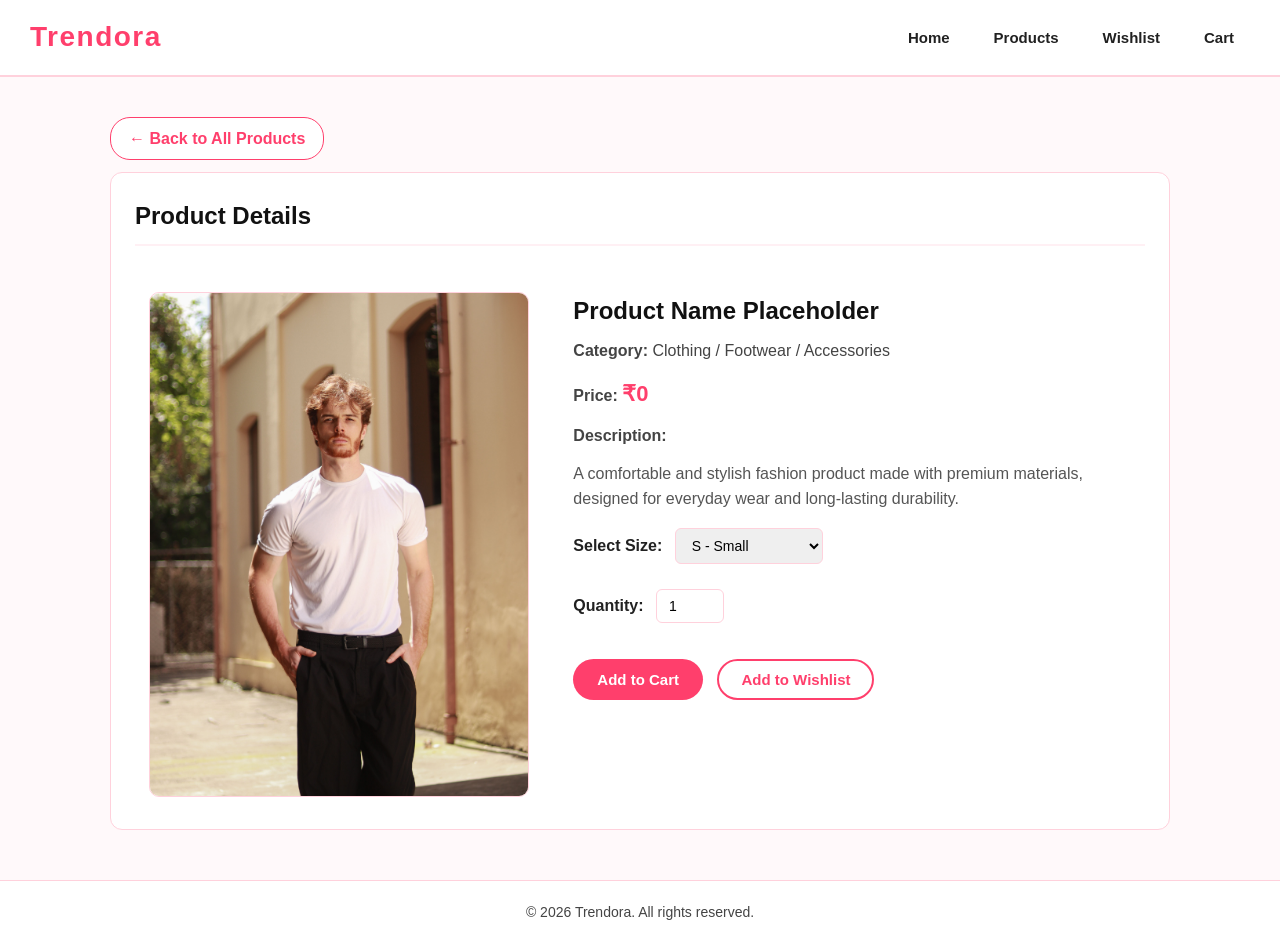
<file: Trendora/product-details.html>
<!DOCTYPE html>
<html lang="en">

<head>
    <meta charset="UTF-8">
    <meta name="viewport" content="width=device-width, initial-scale=1.0">
    <title>Trendora - Product Details</title>
    <link rel="stylesheet" href="css/style.css">
</head>

<body>

    <header>
        <h1>Trendora</h1>
        <nav>
            <ul>
                <li><a href="index.html">Home</a></li>
                <li><a href="products.html">Products</a></li>
                <li><a href="wishlist.html">Wishlist</a></li>
                <li><a href="cart.html">Cart</a></li>
            </ul>
        </nav>
    </header>

    <main>

        <!-- Navigation back to catalog -->
        <p><a href="products.html">&larr; Back to All Products</a></p>

        <!-- PRODUCT DETAILS CONTAINER -->
        <section id="product-details-container">
            <h2>Product Details</h2>

            <!-- Product Image Placeholder -->
            <div>
                <!-- Dynamic product image placeholder (defaults to Product 1) -->
                <img id="detail-product-image" src="images/Men's White T-shirt.jpg" alt="Selected Product Image"
                    width="300">
            </div>

            <!-- Product Information -->
            <div>
                <!-- Product Name -->
                <h3 id="detail-product-name">Product Name Placeholder</h3>

                <!-- Product Category -->
                <p><strong>Category:</strong> <span id="detail-product-category">Clothing / Footwear /
                        Accessories</span></p>

                <!-- Product Price -->
                <p><strong>Price:</strong> <span id="detail-product-price">₹0</span></p>

                <!-- Product Description -->
                <p><strong>Description:</strong></p>
                <p id="detail-product-description">A comfortable and stylish fashion product made with premium
                    materials, designed for everyday wear and long-lasting durability.</p>

                <!-- Size Options Placeholder -->
                <div>
                    <label for="detail-product-size"><strong>Select Size:</strong></label>
                    <select id="detail-product-size" name="size">
                        <option value="S">S - Small</option>
                        <option value="M">M - Medium</option>
                        <option value="L">L - Large</option>
                        <option value="XL">XL - Extra Large</option>
                    </select>
                </div>

                <br>

                <!-- Quantity Placeholder -->
                <div>
                    <label for="detail-product-quantity"><strong>Quantity:</strong></label>
                    <input type="number" id="detail-product-quantity" name="quantity" min="1" max="10" value="1">
                </div>

                <br>

                <!-- Action Button Placeholders -->
                <div>
                    <button type="button" id="add-to-cart-btn">Add to Cart</button>
                    <button type="button" id="add-to-wishlist-btn">Add to Wishlist</button>
                </div>
            </div>

        </section>

    </main>

    <footer>
        <p>&copy; 2026 Trendora. All rights reserved.</p>
    </footer>

</body>

</html>
</file>
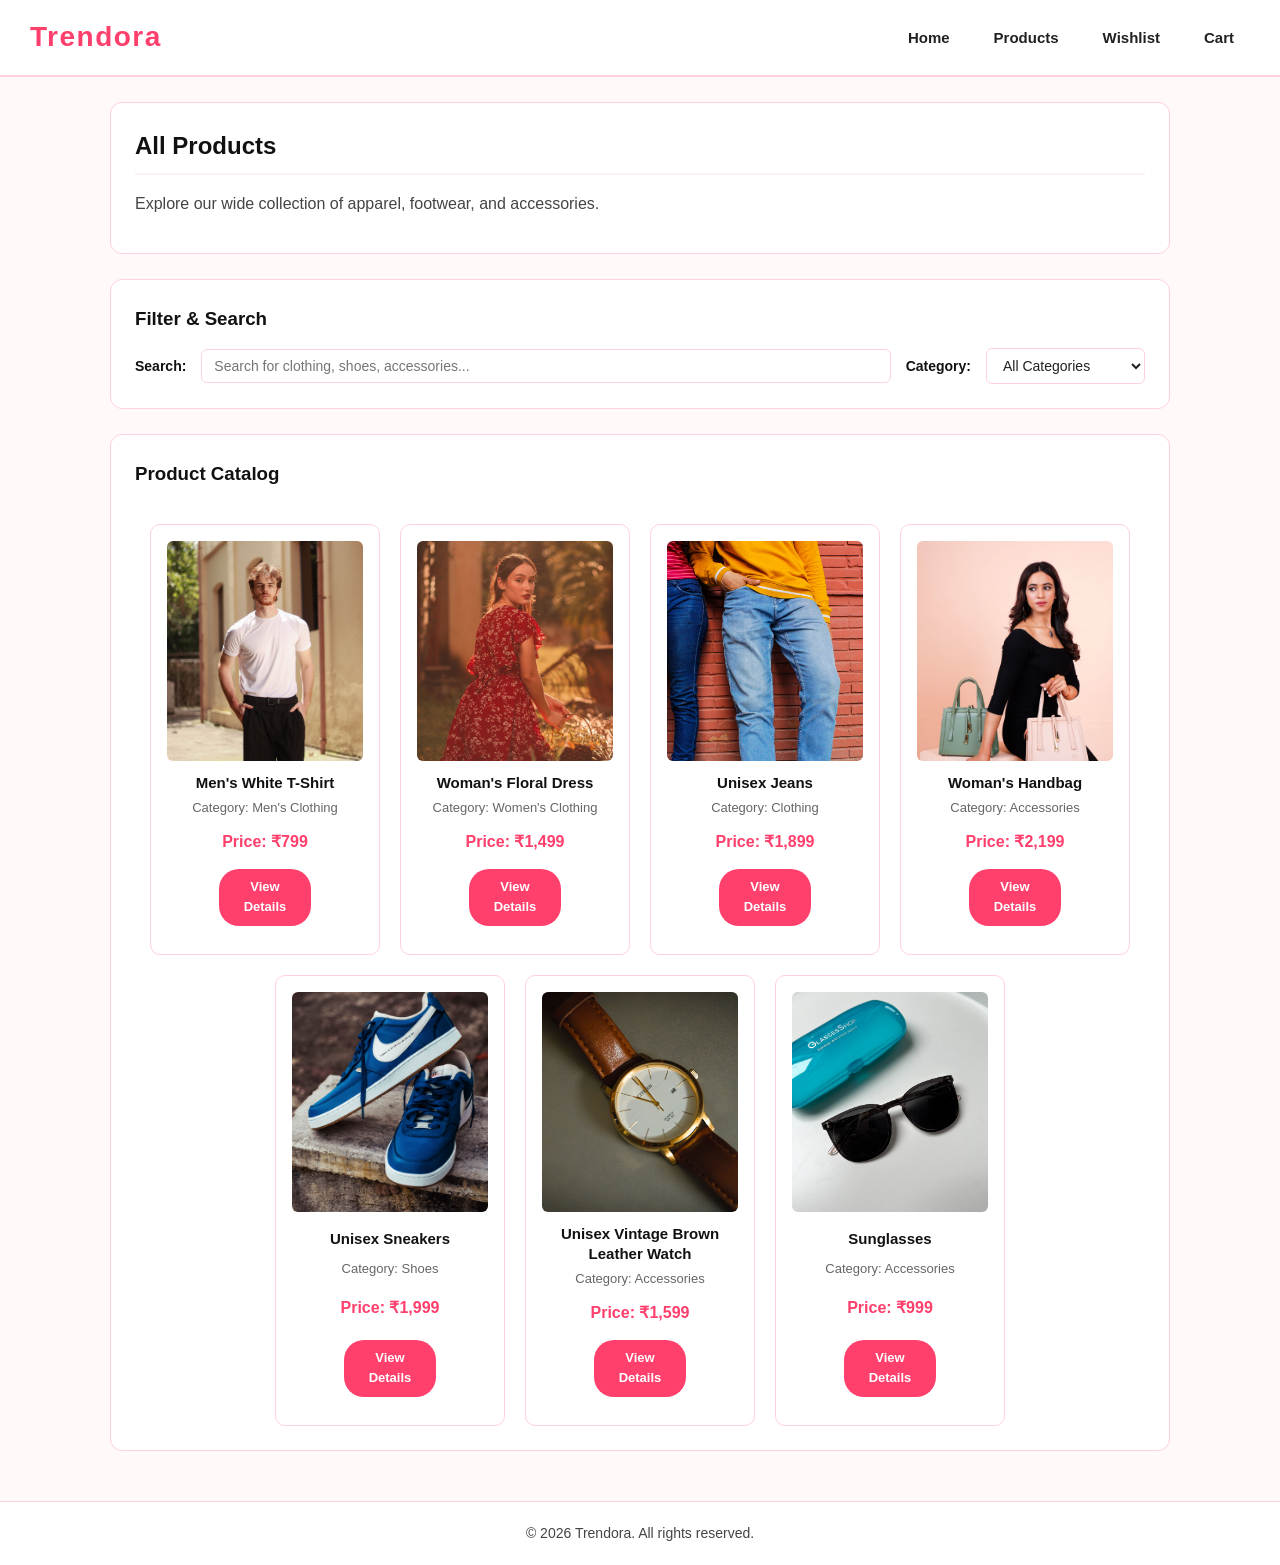
<file: Trendora/products.html>
<!DOCTYPE html>
<html lang="en">

<head>
    <meta charset="UTF-8">
    <meta name="viewport" content="width=device-width, initial-scale=1.0">
    <title>Trendora - Products</title>
    <link rel="stylesheet" href="css/style.css">
</head>

<body>

    <header>
        <h1>Trendora</h1>
        <nav>
            <ul>
                <li><a href="index.html">Home</a></li>
                <li><a href="products.html">Products</a></li>
                <li><a href="wishlist.html">Wishlist</a></li>
                <li><a href="cart.html">Cart</a></li>
            </ul>
        </nav>
    </header>

    <main>

        <!-- Page Heading -->
        <section>
            <h2>All Products</h2>
            <p>Explore our wide collection of apparel, footwear, and accessories.</p>
        </section>

        <!-- Filter & Search Section Placeholder -->
        <section>
            <h3>Filter & Search</h3>
            <form action="#" method="get">
                <!-- Search Input Placeholder -->
                <label for="product-search">Search:</label>
                <input type="search" id="product-search" name="search"
                    placeholder="Search for clothing, shoes, accessories...">

                <!-- Category Selection Placeholder -->
                <label for="category-select">Category:</label>
                <select id="category-select" name="category">
                    <option value="all">All Categories</option>
                    <option value="men">Men's Clothing</option>
                    <option value="women">Women's Clothing</option>
                    <option value="shoes">Shoes</option>
                    <option value="accessories">Accessories</option>
                </select>
            </form>
        </section>

        <!-- Product Listing Section -->
        <section>
            <h3>Product Catalog</h3>

            <!-- Product 1 -->
            <article id="product-1" data-category="men">
                <img src="images/Men's White T-shirt.jpg" alt="Men's White T-Shirt" width="200">
                <h4>Men's White T-Shirt</h4>
                <p>Category: Men's Clothing</p>
                <p>Price: ₹799</p>
                <p><a href="product-details.html?id=1">View Details</a></p>
            </article>

            <!-- Product 2 -->
            <article id="product-2" data-category="women">
                <img src="images/Woman's floral dress.jpg" alt="Woman's Floral Dress" width="200">
                <h4>Woman's Floral Dress</h4>
                <p>Category: Women's Clothing</p>
                <p>Price: ₹1,499</p>
                <p><a href="product-details.html?id=2">View Details</a></p>
            </article>

            <!-- Product 3 -->
            <article id="product-3" data-category="men">
                <img src="images/Unisex jeans.jpg" alt="Unisex Jeans" width="200">
                <h4>Unisex Jeans</h4>
                <p>Category: Clothing</p>
                <p>Price: ₹1,899</p>
                <p><a href="product-details.html?id=3">View Details</a></p>
            </article>

            <!-- Product 4 -->
            <article id="product-4" data-category="accessories">
                <img src="images/Woman's handbag.jpg" alt="Woman's Handbag" width="200">
                <h4>Woman's Handbag</h4>
                <p>Category: Accessories</p>
                <p>Price: ₹2,199</p>
                <p><a href="product-details.html?id=4">View Details</a></p>
            </article>

            <!-- Product 5 -->
            <article id="product-5" data-category="shoes">
                <img src="images/Unisex Sneakers.jpg" alt="Unisex Sneakers" width="200">
                <h4>Unisex Sneakers</h4>
                <p>Category: Shoes</p>
                <p>Price: ₹1,999</p>
                <p><a href="product-details.html?id=5">View Details</a></p>
            </article>

            <!-- Product 6 -->
            <article id="product-6" data-category="accessories">
                <img src="images/Unisex Vintage Brown Leather Watch.jpg" alt="Unisex Vintage Brown Leather Watch"
                    width="200">
                <h4>Unisex Vintage Brown Leather Watch</h4>
                <p>Category: Accessories</p>
                <p>Price: ₹1,599</p>
                <p><a href="product-details.html?id=6">View Details</a></p>
            </article>

            <!-- Product 7 -->
            <article id="product-7" data-category="accessories">
                <img src="images/Sunglasses.jpg" alt="Sunglasses" width="200">
                <h4>Sunglasses</h4>
                <p>Category: Accessories</p>
                <p>Price: ₹999</p>
                <p><a href="product-details.html?id=7">View Details</a></p>
            </article>

        </section>

    </main>

    <footer>
        <p>&copy; 2026 Trendora. All rights reserved.</p>
    </footer>

</body>

</html>
</file>
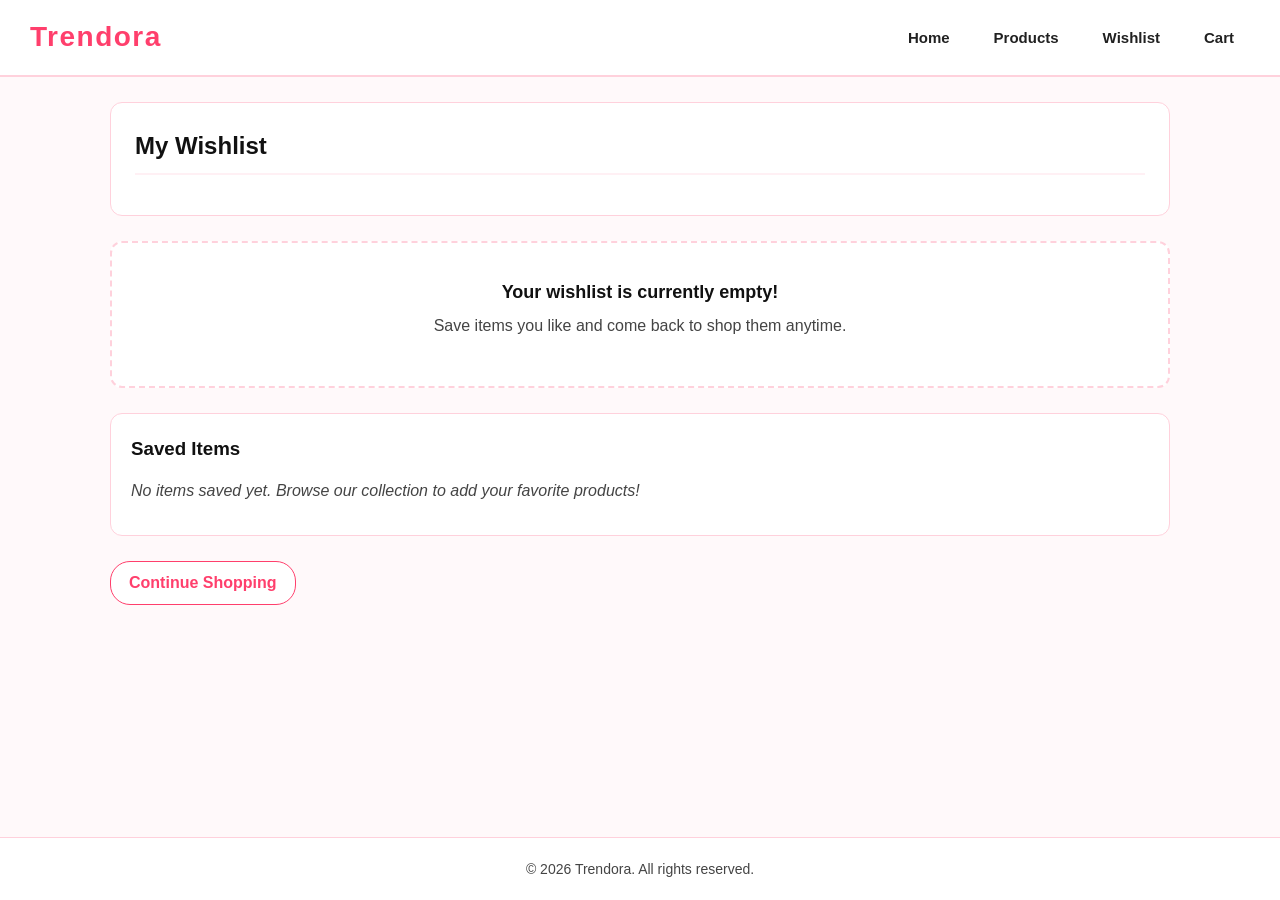
<file: Trendora/wishlist.html>
<!DOCTYPE html>
<html lang="en">

<head>
    <meta charset="UTF-8">
    <meta name="viewport" content="width=device-width, initial-scale=1.0">
    <title>Trendora - Wishlist</title>
    <link rel="stylesheet" href="css/style.css">
</head>

<body>

    <header>
        <h1>Trendora</h1>
        <nav>
            <ul>
                <li><a href="index.html">Home</a></li>
                <li><a href="products.html">Products</a></li>
                <li><a href="wishlist.html">Wishlist</a></li>
                <li><a href="cart.html">Cart</a></li>
            </ul>
        </nav>
    </header>

    <main>

        <!-- Page Heading -->
        <section>
            <h2>My Wishlist</h2>
        </section>

        <!-- Empty Wishlist Message Placeholder -->
        <section id="empty-wishlist-message">
            <p>Your wishlist is currently empty!</p>
            <p>Save items you like and come back to shop them anytime.</p>
        </section>

        <!-- Saved Products Section -->
        <section id="wishlist-items-container">
            <h3>Saved Items</h3>
            <p><em>No items saved yet. Browse our collection to add your favorite products!</em></p>
        </section>

        <!-- Continue Shopping Link -->
        <p><a href="products.html">Continue Shopping</a></p>

    </main>

    <footer>
        <p>&copy; 2026 Trendora. All rights reserved.</p>
    </footer>

</body>

</html>
</file>
<file: css/style.css>
/* Reset and base styles */
* {
    box-sizing: border-box;
    margin: 0;
    padding: 0;
}

body {
    font-family: 'Segoe UI', Tahoma, Geneva, Verdana, sans-serif;
    background-color: #fff9fa;
    color: #212121;
    line-height: 1.6;
    display: flex;
    flex-direction: column;
    min-height: 100vh;
}

main {
    flex: 1;
    max-width: 1100px;
    width: 100%;
    margin: 25px auto;
    padding: 0 20px;
}

/* Headings and text */
h1,
h2,
h3,
h4 {
    color: #111111;
    font-weight: 700;
    margin-bottom: 12px;
}

p {
    color: #444444;
    margin-bottom: 12px;
}

/* Links */
a {
    color: #ff3f6c;
    text-decoration: none;
    transition: color 0.2s ease;
}

a:hover {
    color: #e02854;
    text-decoration: underline;
}

/* Header and navigation */
header {
    background-color: #ffffff;
    border-bottom: 2px solid #ffd1dc;
    padding: 15px 30px;
    display: flex;
    justify-content: space-between;
    align-items: center;
    flex-wrap: wrap;
    gap: 15px;
    position: sticky;
    top: 0;
    z-index: 100;
}

header h1 {
    color: #ff3f6c;
    font-size: 28px;
    letter-spacing: 1.5px;
    margin: 0;
}

header nav ul {
    list-style: none;
    display: flex;
    gap: 12px;
    align-items: center;
    flex-wrap: wrap;
    margin: 0;
    padding: 0;
}

header nav li a {
    color: #212121;
    font-weight: 600;
    font-size: 15px;
    padding: 8px 16px;
    border-radius: 20px;
    text-decoration: none;
    transition: background-color 0.2s ease, color 0.2s ease;
}

header nav li a:hover {
    background-color: #fff0f4;
    color: #ff3f6c;
    text-decoration: none;
}

/* Sections */
section {
    background-color: #ffffff;
    border: 1px solid #ffd1dc;
    border-radius: 12px;
    padding: 24px;
    margin-bottom: 25px;
}

section h2 {
    color: #111111;
    border-bottom: 2px solid #fff0f4;
    padding-bottom: 8px;
    margin-bottom: 16px;
}

section h3 {
    color: #111111;
    margin-bottom: 14px;
}

/* Homepage banner */
section:has(img[src*="Banner"]) {
    text-align: center;
}

section img[src*="Banner"],
section img[src*="banner"] {
    max-width: 100%;
    height: auto;
    display: block;
    margin: 15px auto;
    border-radius: 8px;
    border: 1px solid #ffd1dc;
}

section p a[href="products.html"] {
    display: inline-block;
    background-color: #ff3f6c;
    color: #ffffff;
    padding: 10px 24px;
    border-radius: 25px;
    font-weight: 600;
    margin-top: 8px;
    text-decoration: none;
    transition: background-color 0.2s ease;
}

section p a[href="products.html"]:hover {
    background-color: #e02854;
    text-decoration: none;
}

/* Category links */
section ul {
    list-style: none;
    padding: 0;
}

section ul li a[href*="products.html#"] {
    display: inline-block;
    background-color: #fff0f4;
    color: #ff3f6c;
    border: 1px solid #ffd1dc;
    padding: 8px 18px;
    border-radius: 20px;
    font-weight: 600;
    margin: 4px;
    text-decoration: none;
    transition: all 0.2s ease;
}

section ul li a[href*="products.html#"]:hover {
    background-color: #ff3f6c;
    color: #ffffff;
    border-color: #ff3f6c;
}

/* Product cards grid */
section:has(article) {
    display: flex;
    flex-wrap: wrap;
    gap: 20px;
    justify-content: center;
}

section:has(article) h2,
section:has(article) h3 {
    width: 100%;
    margin-bottom: 15px;
}

/* Individual product card */
article {
    background-color: #ffffff;
    border: 1px solid #ffd1dc;
    border-radius: 10px;
    padding: 16px;
    width: 230px;
    max-width: 100%;
    display: flex;
    flex-direction: column;
    justify-content: space-between;
    align-items: center;
    text-align: center;
    transition: transform 0.2s ease, border-color 0.2s ease;
}

article:hover {
    transform: translateY(-4px);
    border-color: #ff3f6c;
}

article img {
    width: 100%;
    height: 220px;
    object-fit: cover;
    border-radius: 6px;
    margin-bottom: 12px;
    background-color: #fafafa;
}

article h3,
article h4 {
    font-size: 15px;
    font-weight: 600;
    color: #111111;
    margin-bottom: 6px;
    line-height: 1.3;
}

article p:not(:has(a)) {
    font-size: 13px;
    color: #666666;
    margin-bottom: 4px;
}

article p:nth-last-of-type(2) {
    color: #ff3f6c;
    font-size: 16px;
    font-weight: 700;
    margin: 6px 0;
}

/* View details button */
article a {
    display: inline-block;
    background-color: #ff3f6c;
    color: #ffffff;
    padding: 8px 16px;
    border-radius: 20px;
    font-size: 13px;
    font-weight: 600;
    text-decoration: none;
    margin-top: 8px;
    width: 85%;
    transition: background-color 0.2s ease;
}

article a:hover {
    background-color: #e02854;
    text-decoration: none;
}

/* Search and filter */
section form {
    display: flex;
    flex-wrap: wrap;
    gap: 15px;
    align-items: center;
}

section form label {
    font-weight: 600;
    color: #111111;
    font-size: 14px;
}

section form input[type="search"],
section form select {
    padding: 8px 12px;
    border: 1px solid #ffd1dc;
    border-radius: 6px;
    font-size: 14px;
    background-color: #ffffff;
    color: #212121;
    outline: none;
    transition: border-color 0.2s ease;
}

section form input[type="search"] {
    flex: 1;
    min-width: 200px;
}

section form input[type="search"]:focus,
section form select:focus {
    border-color: #ff3f6c;
}

/* Product details */
#product-details-container {
    display: flex;
    flex-wrap: wrap;
    gap: 30px;
    align-items: flex-start;
}

#product-details-container h2 {
    width: 100%;
}

#product-details-container>div:first-of-type {
    flex: 1;
    min-width: 280px;
    max-width: 420px;
    text-align: center;
}

#detail-product-image {
    width: 100%;
    max-width: 380px;
    height: auto;
    object-fit: cover;
    border-radius: 10px;
    border: 1px solid #ffd1dc;
}

#product-details-container>div:last-of-type {
    flex: 1.4;
    min-width: 280px;
}

#detail-product-name {
    font-size: 24px;
    color: #111111;
    margin-bottom: 8px;
}

#detail-product-price {
    color: #ff3f6c;
    font-size: 22px;
    font-weight: 700;
}

#detail-product-description {
    color: #555555;
    margin: 10px 0 16px 0;
}

#detail-product-size,
#detail-product-quantity {
    padding: 8px 12px;
    border: 1px solid #ffd1dc;
    border-radius: 6px;
    font-size: 14px;
    margin-left: 8px;
    outline: none;
}

#detail-product-size:focus,
#detail-product-quantity:focus {
    border-color: #ff3f6c;
}

/* Add to cart and wishlist buttons */
#add-to-cart-btn {
    background-color: #ff3f6c;
    color: #ffffff;
    border: none;
    padding: 12px 24px;
    border-radius: 25px;
    font-size: 15px;
    font-weight: 600;
    cursor: pointer;
    transition: background-color 0.2s ease;
    margin-right: 10px;
    margin-top: 10px;
}

#add-to-cart-btn:hover {
    background-color: #e02854;
}

#add-to-wishlist-btn {
    background-color: #ffffff;
    color: #ff3f6c;
    border: 2px solid #ff3f6c;
    padding: 10px 22px;
    border-radius: 25px;
    font-size: 15px;
    font-weight: 600;
    cursor: pointer;
    transition: all 0.2s ease;
    margin-top: 10px;
}

#add-to-wishlist-btn:hover {
    background-color: #fff0f4;
}

/* Wishlist and cart pages */
#empty-wishlist-message,
#empty-cart-message {
    border: 2px dashed #ffd1dc;
    background-color: #ffffff;
    text-align: center;
    padding: 35px 20px;
    color: #666666;
}

#empty-wishlist-message p:first-child,
#empty-cart-message p:first-child {
    font-size: 18px;
    font-weight: 600;
    color: #111111;
    margin-bottom: 6px;
}

#cart-items-container {
    padding: 20px;
}

/* Wishlist items horizontal grid */
#wishlist-items-container {
    display: flex;
    flex-wrap: wrap;
    gap: 20px;
    justify-content: flex-start;
    padding: 20px;
}

#wishlist-items-container h3 {
    width: 100%;
    margin-bottom: 15px;
}

#wishlist-items-container article {
    width: 230px;
    max-width: 100%;
}

/* Cart items list */
.cart-item {
    display: flex;
    align-items: center;
    justify-content: space-between;
    background-color: #ffffff;
    border: 1px solid #ffd1dc;
    border-radius: 8px;
    padding: 14px 18px;
    margin-bottom: 14px;
    gap: 15px;
    flex-wrap: wrap;
}

.cart-item-image {
    width: 70px;
    height: 70px;
    object-fit: cover;
    border-radius: 6px;
    border: 1px solid #ffd1dc;
}

.cart-item-details {
    flex: 2;
    min-width: 180px;
}

.cart-item-details h4 {
    margin-bottom: 4px;
    font-size: 15px;
    color: #111111;
}

.cart-item-details p {
    margin: 0;
    font-size: 13px;
    color: #666666;
}

.cart-item-qty {
    display: flex;
    align-items: center;
    gap: 8px;
}

.qty-btn {
    background-color: #fff0f4;
    color: #ff3f6c;
    border: 1px solid #ffd1dc;
    width: 28px;
    height: 28px;
    border-radius: 50%;
    font-size: 16px;
    font-weight: bold;
    cursor: pointer;
    display: inline-flex;
    align-items: center;
    justify-content: center;
    transition: all 0.2s ease;
}

.qty-btn:hover {
    background-color: #ff3f6c;
    color: #ffffff;
    border-color: #ff3f6c;
}

.qty-val {
    font-weight: 600;
    min-width: 20px;
    text-align: center;
}

.cart-item-price {
    font-weight: 700;
    color: #ff3f6c;
    font-size: 15px;
    min-width: 80px;
    text-align: right;
}

.remove-btn {
    background-color: transparent;
    color: #ff3f6c;
    border: 1px solid #ffd1dc;
    padding: 6px 12px;
    border-radius: 15px;
    font-size: 12px;
    font-weight: 600;
    cursor: pointer;
    transition: all 0.2s ease;
}

.remove-btn:hover {
    background-color: #ff3f6c;
    color: #ffffff;
    border-color: #ff3f6c;
}

/* Wishlist remove button */
.wishlist-remove-btn {
    display: inline-block;
    background-color: #ffffff;
    color: #ff3f6c;
    border: 1px solid #ffd1dc;
    padding: 6px 14px;
    border-radius: 15px;
    font-size: 12px;
    font-weight: 600;
    cursor: pointer;
    margin-top: 6px;
    width: 85%;
    transition: all 0.2s ease;
}

.wishlist-remove-btn:hover {
    background-color: #fff0f4;
    border-color: #ff3f6c;
}

/* No products found text */
#no-products-message {
    text-align: center;
    padding: 30px;
    color: #666666;
    font-size: 16px;
    width: 100%;
}

/* Checkout items preview */
.checkout-item-row {
    display: flex;
    justify-content: space-between;
    padding: 8px 0;
    border-bottom: 1px dashed #ffd1dc;
    font-size: 14px;
    color: #444444;
}

.checkout-item-row:last-child {
    border-bottom: none;
}

#cart-summary {
    max-width: 400px;
    margin-left: auto;
    border-left: 4px solid #ff3f6c;
}

#cart-subtotal-price {
    color: #ff3f6c;
    font-size: 18px;
}

/* Cart action buttons */
main>p:has(a[href="checkout.html"]),
main>p:has(a[href="products.html"]) {
    margin-top: 15px;
}

a[href="checkout.html"] {
    display: inline-block;
    background-color: #ff3f6c;
    color: #ffffff;
    padding: 10px 22px;
    border-radius: 25px;
    font-weight: 600;
    text-decoration: none;
    transition: background-color 0.2s ease;
}

a[href="checkout.html"]:hover {
    background-color: #e02854;
    text-decoration: none;
}

main>p a[href="products.html"],
main>p a[href="cart.html"] {
    display: inline-block;
    background-color: #ffffff;
    color: #ff3f6c;
    border: 1.5px solid #ff3f6c;
    padding: 8px 18px;
    border-radius: 20px;
    font-weight: 600;
    text-decoration: none;
    margin-right: 8px;
    transition: all 0.2s ease;
}

main>p a[href="products.html"]:hover,
main>p a[href="cart.html"]:hover {
    background-color: #fff0f4;
    text-decoration: none;
}

/* Checkout form */
#checkout-form {
    max-width: 600px;
}

#checkout-form div {
    margin-bottom: 14px;
}

#checkout-form label {
    display: block;
    font-weight: 600;
    color: #111111;
    margin-bottom: 6px;
    font-size: 14px;
}

#checkout-form input[type="text"],
#checkout-form input[type="tel"],
#checkout-form textarea {
    width: 100%;
    padding: 10px 14px;
    border: 1px solid #ffd1dc;
    border-radius: 6px;
    font-size: 14px;
    font-family: inherit;
    background-color: #ffffff;
    outline: none;
    transition: border-color 0.2s ease;
}

#checkout-form input:focus,
#checkout-form textarea:focus {
    border-color: #ff3f6c;
}

#order-summary-section {
    max-width: 600px;
}

#checkout-total-amount {
    color: #ff3f6c;
    font-size: 20px;
    font-weight: 700;
}

#place-demo-order-btn {
    display: block;
    width: 100%;
    background-color: #ff3f6c;
    color: #ffffff;
    border: none;
    padding: 14px 20px;
    border-radius: 25px;
    font-size: 16px;
    font-weight: 600;
    cursor: pointer;
    margin-top: 15px;
    transition: background-color 0.2s ease;
}

#place-demo-order-btn:hover {
    background-color: #e02854;
}

/* Demo confirmation message */
#demo-confirmation-container {
    background-color: #fff0f4;
    border: 2px solid #ff3f6c;
    text-align: center;
    padding: 30px 20px;
}

#demo-confirmation-container h3 {
    color: #ff3f6c;
    font-size: 22px;
}

/* Footer */
footer {
    background-color: #ffffff;
    border-top: 1px solid #ffd1dc;
    padding: 20px;
    text-align: center;
    color: #666666;
    font-size: 14px;
    margin-top: auto;
}

footer p {
    margin: 0;
}

/* Mobile responsive */
@media (max-width: 768px) {
    header {
        flex-direction: column;
        text-align: center;
        padding: 15px;
    }

    header nav ul {
        justify-content: center;
        gap: 8px;
    }

    header nav li a {
        padding: 6px 12px;
        font-size: 14px;
    }

    main {
        margin: 15px auto;
        padding: 0 12px;
    }

    section {
        padding: 16px;
    }

    article {
        width: 100%;
        max-width: 280px;
    }

    #product-details-container {
        flex-direction: column;
    }

    #product-details-container>div:first-of-type,
    #product-details-container>div:last-of-type {
        max-width: 100%;
        width: 100%;
    }

    #cart-summary {
        max-width: 100%;
    }
}
</file>
<file: Trendora/css/style.css>
/* Theme: Pink, White, and Black */

/* 1. RESET & BASE STYLES */
* {
    box-sizing: border-box;
    margin: 0;
    padding: 0;
}

body {
    font-family: 'Segoe UI', Tahoma, Geneva, Verdana, sans-serif;
    background-color: #fff9fa;
    color: #212121;
    line-height: 1.6;
    display: flex;
    flex-direction: column;
    min-height: 100vh;
}

main {
    flex: 1;
    max-width: 1100px;
    width: 100%;
    margin: 25px auto;
    padding: 0 20px;
}

/* Headings & Text */
h1,
h2,
h3,
h4 {
    color: #111111;
    font-weight: 700;
    margin-bottom: 12px;
}

p {
    color: #444444;
    margin-bottom: 12px;
}

/* Links */
a {
    color: #ff3f6c;
    text-decoration: none;
    transition: color 0.2s ease;
}

a:hover {
    color: #e02854;
    text-decoration: underline;
}

/* 2. HEADER & NAVIGATION */
header {
    background-color: #ffffff;
    border-bottom: 2px solid #ffd1dc;
    padding: 15px 30px;
    display: flex;
    justify-content: space-between;
    align-items: center;
    flex-wrap: wrap;
    gap: 15px;
    position: sticky;
    top: 0;
    z-index: 100;
}

/* Brand Name / Logo */
header h1 {
    color: #ff3f6c;
    font-size: 28px;
    letter-spacing: 1.5px;
    margin: 0;
}

/* Navigation Menu */
header nav ul {
    list-style: none;
    display: flex;
    gap: 12px;
    align-items: center;
    flex-wrap: wrap;
    margin: 0;
    padding: 0;
}

header nav li a {
    color: #212121;
    font-weight: 600;
    font-size: 15px;
    padding: 8px 16px;
    border-radius: 20px;
    text-decoration: none;
    transition: background-color 0.2s ease, color 0.2s ease;
}

header nav li a:hover {
    background-color: #fff0f4;
    color: #ff3f6c;
    text-decoration: none;
}

/* 3. SECTIONS & CARDS GENERAL LAYOUT */
section {
    background-color: #ffffff;
    border: 1px solid #ffd1dc;
    border-radius: 12px;
    padding: 24px;
    margin-bottom: 25px;
}

section h2 {
    color: #111111;
    border-bottom: 2px solid #fff0f4;
    padding-bottom: 8px;
    margin-bottom: 16px;
}

section h3 {
    color: #111111;
    margin-bottom: 14px;
}

/* 4. HOMEPAGE SPECIFICS (index.html) */
/* Promotional Banner & Welcome Section */
section:has(img[src*="Banner"]) {
    text-align: center;
}

section img[src*="Banner"],
section img[src*="banner"] {
    max-width: 100%;
    height: auto;
    display: block;
    margin: 15px auto;
    border-radius: 8px;
    border: 1px solid #ffd1dc;
}

/* Banner Explore Button */
section p a[href="products.html"] {
    display: inline-block;
    background-color: #ff3f6c;
    color: #ffffff;
    padding: 10px 24px;
    border-radius: 25px;
    font-weight: 600;
    margin-top: 8px;
    text-decoration: none;
    transition: background-color 0.2s ease;
}

section p a[href="products.html"]:hover {
    background-color: #e02854;
    text-decoration: none;
}

/* Category Links List */
section ul {
    list-style: none;
    padding: 0;
}

/* Shop by Category Pills */
section ul li a[href*="products.html#"] {
    display: inline-block;
    background-color: #fff0f4;
    color: #ff3f6c;
    border: 1px solid #ffd1dc;
    padding: 8px 18px;
    border-radius: 20px;
    font-weight: 600;
    margin: 4px;
    text-decoration: none;
    transition: all 0.2s ease;
}

section ul li a[href*="products.html#"]:hover {
    background-color: #ff3f6c;
    color: #ffffff;
    border-color: #ff3f6c;
}

/* 5. PRODUCT CARDS & GRID (Homepage & Catalog) */
/* Group product articles into a responsive layout */
section:has(article) {
    display: flex;
    flex-wrap: wrap;
    gap: 20px;
    justify-content: center;
}

section:has(article) h2,
section:has(article) h3 {
    width: 100%;
    margin-bottom: 15px;
}

/* Individual Product Card */
article {
    background-color: #ffffff;
    border: 1px solid #ffd1dc;
    border-radius: 10px;
    padding: 16px;
    width: 230px;
    max-width: 100%;
    display: flex;
    flex-direction: column;
    justify-content: space-between;
    align-items: center;
    text-align: center;
    transition: transform 0.2s ease, border-color 0.2s ease;
}

article:hover {
    transform: translateY(-4px);
    border-color: #ff3f6c;
}

/* Product Card Image */
article img {
    width: 100%;
    height: 220px;
    object-fit: cover;
    border-radius: 6px;
    margin-bottom: 12px;
    background-color: #fafafa;
}

/* Product Card Titles */
article h3,
article h4 {
    font-size: 15px;
    font-weight: 600;
    color: #111111;
    margin-bottom: 6px;
    line-height: 1.3;
}

/* Category Label in Card */
article p:not(:has(a)) {
    font-size: 13px;
    color: #666666;
    margin-bottom: 4px;
}

/* Price Highlight in Card */
article p:nth-last-of-type(2) {
    color: #ff3f6c;
    font-size: 16px;
    font-weight: 700;
    margin: 6px 0;
}

/* "View Details" Button Link */
article a {
    display: inline-block;
    background-color: #ff3f6c;
    color: #ffffff;
    padding: 8px 16px;
    border-radius: 20px;
    font-size: 13px;
    font-weight: 600;
    text-decoration: none;
    margin-top: 8px;
    width: 85%;
    transition: background-color 0.2s ease;
}

article a:hover {
    background-color: #e02854;
    text-decoration: none;
}

/* 6. SEARCH & FILTER SECTION (products.html) */
section form {
    display: flex;
    flex-wrap: wrap;
    gap: 15px;
    align-items: center;
}

section form label {
    font-weight: 600;
    color: #111111;
    font-size: 14px;
}

section form input[type="search"],
section form select {
    padding: 8px 12px;
    border: 1px solid #ffd1dc;
    border-radius: 6px;
    font-size: 14px;
    background-color: #ffffff;
    color: #212121;
    outline: none;
    transition: border-color 0.2s ease;
}

section form input[type="search"] {
    flex: 1;
    min-width: 200px;
}

section form input[type="search"]:focus,
section form select:focus {
    border-color: #ff3f6c;
}

/* 7. PRODUCT DETAILS PAGE (product-details.html) */
#product-details-container {
    display: flex;
    flex-wrap: wrap;
    gap: 30px;
    align-items: flex-start;
}

#product-details-container h2 {
    width: 100%;
}

#product-details-container>div:first-of-type {
    flex: 1;
    min-width: 280px;
    max-width: 420px;
    text-align: center;
}

#detail-product-image {
    width: 100%;
    max-width: 380px;
    height: auto;
    object-fit: cover;
    border-radius: 10px;
    border: 1px solid #ffd1dc;
}

#product-details-container>div:last-of-type {
    flex: 1.4;
    min-width: 280px;
}

#detail-product-name {
    font-size: 24px;
    color: #111111;
    margin-bottom: 8px;
}

#detail-product-price {
    color: #ff3f6c;
    font-size: 22px;
    font-weight: 700;
}

#detail-product-description {
    color: #555555;
    margin: 10px 0 16px 0;
}

#detail-product-size,
#detail-product-quantity {
    padding: 8px 12px;
    border: 1px solid #ffd1dc;
    border-radius: 6px;
    font-size: 14px;
    margin-left: 8px;
    outline: none;
}

#detail-product-size:focus,
#detail-product-quantity:focus {
    border-color: #ff3f6c;
}

/* Buttons in Product Details */
#add-to-cart-btn {
    background-color: #ff3f6c;
    color: #ffffff;
    border: none;
    padding: 12px 24px;
    border-radius: 25px;
    font-size: 15px;
    font-weight: 600;
    cursor: pointer;
    transition: background-color 0.2s ease;
    margin-right: 10px;
    margin-top: 10px;
}

#add-to-cart-btn:hover {
    background-color: #e02854;
}

#add-to-wishlist-btn {
    background-color: #ffffff;
    color: #ff3f6c;
    border: 2px solid #ff3f6c;
    padding: 10px 22px;
    border-radius: 25px;
    font-size: 15px;
    font-weight: 600;
    cursor: pointer;
    transition: all 0.2s ease;
    margin-top: 10px;
}

#add-to-wishlist-btn:hover {
    background-color: #fff0f4;
}

/* 8. WISHLIST & CART PAGES (wishlist.html & cart.html) */
#empty-wishlist-message,
#empty-cart-message {
    border: 2px dashed #ffd1dc;
    background-color: #ffffff;
    text-align: center;
    padding: 35px 20px;
    color: #666666;
}

#empty-wishlist-message p:first-child,
#empty-cart-message p:first-child {
    font-size: 18px;
    font-weight: 600;
    color: #111111;
    margin-bottom: 6px;
}

#wishlist-items-container,
#cart-items-container {
    padding: 20px;
}

#cart-summary {
    max-width: 400px;
    margin-left: auto;
    border-left: 4px solid #ff3f6c;
}

#cart-subtotal-price {
    color: #ff3f6c;
    font-size: 18px;
}

/* Cart navigation action links */
main>p:has(a[href="checkout.html"]),
main>p:has(a[href="products.html"]) {
    margin-top: 15px;
}

a[href="checkout.html"] {
    display: inline-block;
    background-color: #ff3f6c;
    color: #ffffff;
    padding: 10px 22px;
    border-radius: 25px;
    font-weight: 600;
    text-decoration: none;
    transition: background-color 0.2s ease;
}

a[href="checkout.html"]:hover {
    background-color: #e02854;
    text-decoration: none;
}

/* Secondary Action Buttons ("Continue Shopping", "Back to All Products", "Return to Cart") */
main>p a[href="products.html"],
main>p a[href="cart.html"] {
    display: inline-block;
    background-color: #ffffff;
    color: #ff3f6c;
    border: 1.5px solid #ff3f6c;
    padding: 8px 18px;
    border-radius: 20px;
    font-weight: 600;
    text-decoration: none;
    margin-right: 8px;
    transition: all 0.2s ease;
}

main>p a[href="products.html"]:hover,
main>p a[href="cart.html"]:hover {
    background-color: #fff0f4;
    text-decoration: none;
}

/* 9. CHECKOUT PAGE (checkout.html) */
#checkout-form {
    max-width: 600px;
}

#checkout-form div {
    margin-bottom: 14px;
}

#checkout-form label {
    display: block;
    font-weight: 600;
    color: #111111;
    margin-bottom: 6px;
    font-size: 14px;
}

#checkout-form input[type="text"],
#checkout-form input[type="tel"],
#checkout-form textarea {
    width: 100%;
    padding: 10px 14px;
    border: 1px solid #ffd1dc;
    border-radius: 6px;
    font-size: 14px;
    font-family: inherit;
    background-color: #ffffff;
    outline: none;
    transition: border-color 0.2s ease;
}

#checkout-form input:focus,
#checkout-form textarea:focus {
    border-color: #ff3f6c;
}

#order-summary-section {
    max-width: 600px;
}

#checkout-total-amount {
    color: #ff3f6c;
    font-size: 20px;
    font-weight: 700;
}

#place-demo-order-btn {
    display: block;
    width: 100%;
    background-color: #ff3f6c;
    color: #ffffff;
    border: none;
    padding: 14px 20px;
    border-radius: 25px;
    font-size: 16px;
    font-weight: 600;
    cursor: pointer;
    margin-top: 15px;
    transition: background-color 0.2s ease;
}

#place-demo-order-btn:hover {
    background-color: #e02854;
}

#demo-confirmation-container {
    background-color: #fff0f4;
    border: 2px solid #ff3f6c;
    text-align: center;
    padding: 30px 20px;
}

#demo-confirmation-container h3 {
    color: #ff3f6c;
    font-size: 22px;
}

/* 10. FOOTER */
footer {
    background-color: #ffffff;
    border-top: 1px solid #ffd1dc;
    padding: 20px;
    text-align: center;
    color: #666666;
    font-size: 14px;
    margin-top: auto;
}

footer p {
    margin: 0;
}

/* 11. RESPONSIVE DESIGN (Media Queries) */
@media (max-width: 768px) {
    header {
        flex-direction: column;
        text-align: center;
        padding: 15px;
    }

    header nav ul {
        justify-content: center;
        gap: 8px;
    }

    header nav li a {
        padding: 6px 12px;
        font-size: 14px;
    }

    main {
        margin: 15px auto;
        padding: 0 12px;
    }

    section {
        padding: 16px;
    }

    article {
        width: 100%;
        max-width: 280px;
    }

    #product-details-container {
        flex-direction: column;
    }

    #product-details-container>div:first-of-type,
    #product-details-container>div:last-of-type {
        max-width: 100%;
        width: 100%;
    }

    #cart-summary {
        max-width: 100%;
    }
}
</file>
